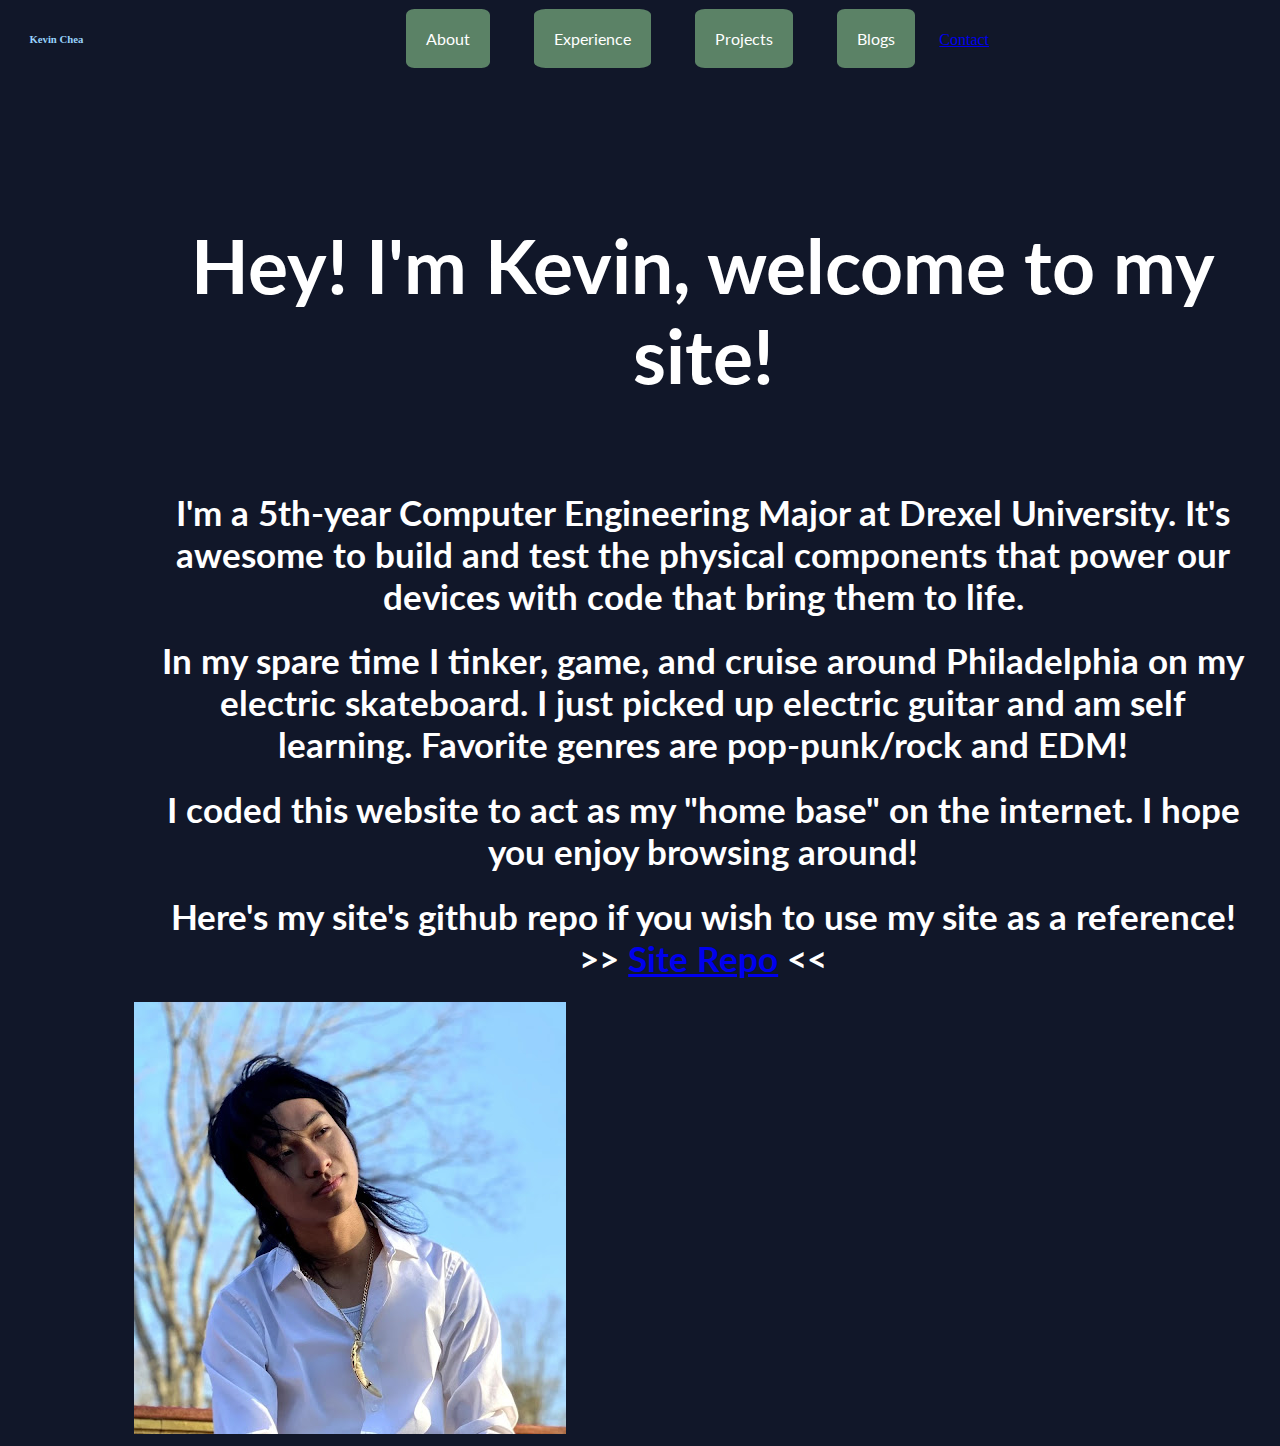
<file: index.html>
<!DOCTYPE html>

<html>
    <meta http-equiv='cache-control' content='no-cache'> 
    <meta http-equiv='expires' content='0'> 
    <meta http-equiv='pragma' content='no-cache'>

    <link rel="stylesheet" href="style.css">
    <link rel="preconnect" href="https://fonts.googleapis.com">
    <link rel="preconnect" href="https://fonts.gstatic.com" crossorigin>
    <link href="https://fonts.googleapis.com/css2?family=Lato&display=swap" rel="stylesheet">
    <meta name="viewport" content="width=device-width, initial-scale=1" />

    <div class="header">
        <a href="index.html" class="home"><h6>&nbsp&nbsp&nbsp&nbsp&nbsp&nbsp&nbsp Kevin Chea</h6></a>

        <!--TAGS-->
        <div class="wrapper">
            <a href="about.html" class="tag">About</a>
            <a href="experience.html" class="tag">Experience</a>
            <a href="projects.html" class="tag">Projects</a>
            <a href="blog.html" class="tag">Blogs</a>
            <a href="contact.html" class="tagcontact">Contact</a>
        </div>
        <div class="spacer"></div> <!-- Invisible spacer -->
    </div>
    <br><br>
    <body>
        <div class="content-area">
            <div class="text-section">
                <h1>Hey! I'm Kevin, welcome to my site!</h1>
                <br>
                <h2>I'm a 5th-year Computer Engineering Major at Drexel University. It's awesome to build and test the physical components that power our devices with code that bring them to life.</h2>
                <h2>In my spare time I tinker, game, and cruise around Philadelphia on my electric skateboard. I just picked up electric guitar and am self learning. Favorite genres are pop-punk/rock and EDM! </h2>
                <h2>I coded this website to act as my "home base" on the internet. I hope you enjoy browsing around!</h2>
                <h2>Here's my site's github repo if you wish to use my site as a reference! >> <a href="https://github.com/kevchea/kevchea.github.io" target="_blank"> Site Repo</a> << </h2>
            </div>
            <img src="images/profilepic.jpg" class="circle" alt="Kevin">
        </div>
    </body>
</html>
</file>
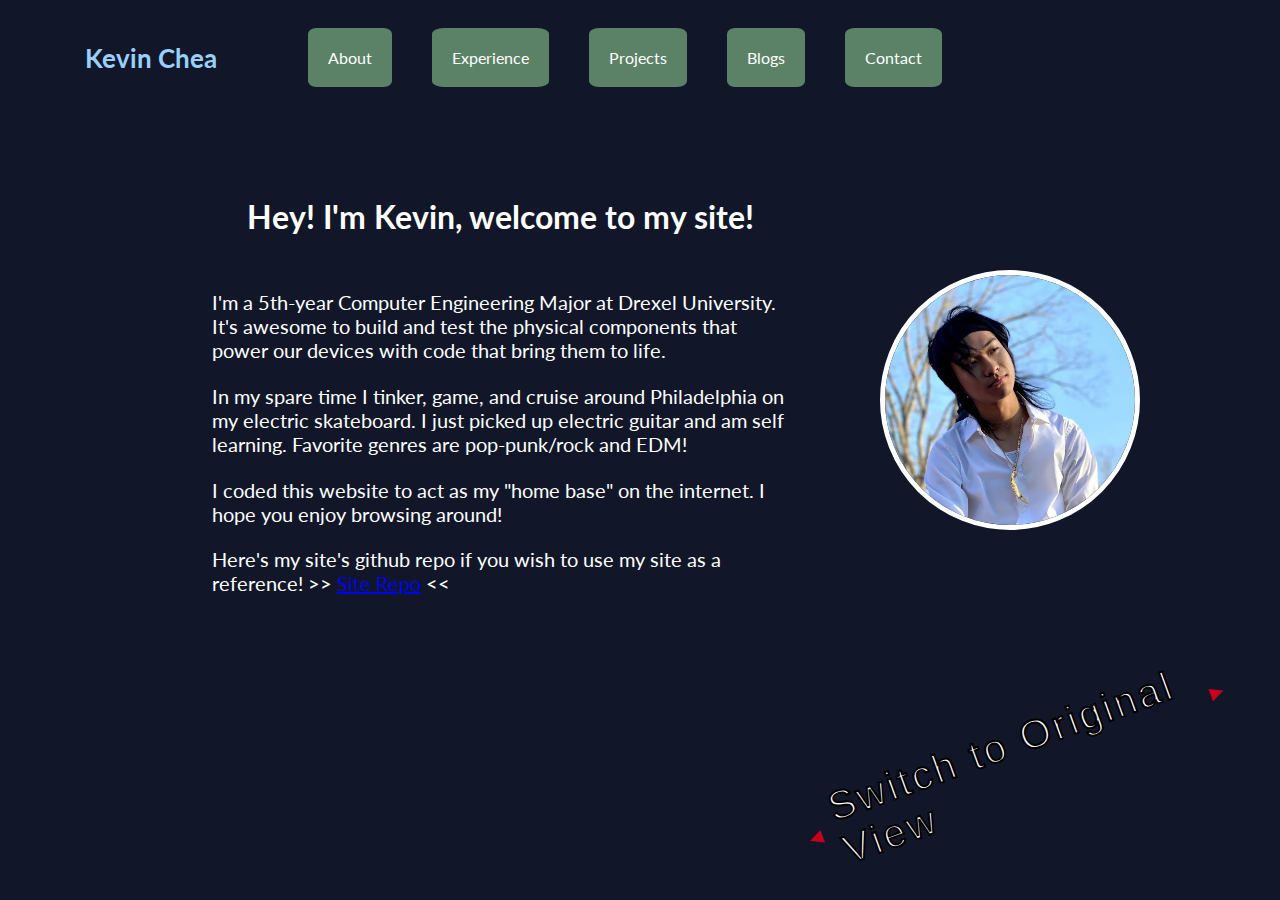
<file: public/classic/index.html>
<!DOCTYPE html>

<html>
    <meta http-equiv='cache-control' content='no-cache'> 
    <meta http-equiv='expires' content='0'> 
    <meta http-equiv='pragma' content='no-cache'>

    <link rel="stylesheet" href="style.css">
    <link rel="preconnect" href="https://fonts.googleapis.com">
    <link rel="preconnect" href="https://fonts.gstatic.com" crossorigin>
    <link href="https://fonts.googleapis.com/css2?family=Lato&display=swap" rel="stylesheet">
    <meta name="viewport" content="width=device-width, initial-scale=1" />

    <div class="header">
        <a href="index.html" class="home"><h6>&nbsp&nbsp&nbsp&nbsp&nbsp&nbsp&nbsp Kevin Chea</h6></a>

        <!--TAGS-->
        <div class="wrapper">
            <a href="about.html" class="tag">About</a>
            <a href="experience.html" class="tag">Experience</a>
            <a href="projects.html" class="tag">Projects</a>
            <a href="blog.html" class="tag">Blogs</a>
            <a href="contact.html" class="tagcontact">Contact</a>
        </div>
        <div class="spacer"></div> <!-- Invisible spacer -->
    </div>
    <br><br>
    <body>
        <div class="content-area">
            <div class="text-section">
                <h1>Hey! I'm Kevin, welcome to my site!</h1>
                <br>
                <h2>I'm a 5th-year Computer Engineering Major at Drexel University. It's awesome to build and test the physical components that power our devices with code that bring them to life.</h2>
                <h2>In my spare time I tinker, game, and cruise around Philadelphia on my electric skateboard. I just picked up electric guitar and am self learning. Favorite genres are pop-punk/rock and EDM! </h2>
                <h2>I coded this website to act as my "home base" on the internet. I hope you enjoy browsing around!</h2>
                <h2>Here's my site's github repo if you wish to use my site as a reference! >> <a href="https://github.com/kevchea/kevchea.github.io" target="_blank"> Site Repo</a> << </h2>
            </div>
            <img src="images/profilepic.jpg" class="circle" alt="Kevin">
        </div>
        <div class="sc-right-nav">
            <span class="sc-nav-arrow left">◄</span>

            <span
                class="sc-nav-btn"
                onclick="window.location.assign('/');"
            >
                Switch to Original View
            </span>

            <span class="sc-nav-arrow right">►</span>
        </div>
    </body>
</html>
</file>
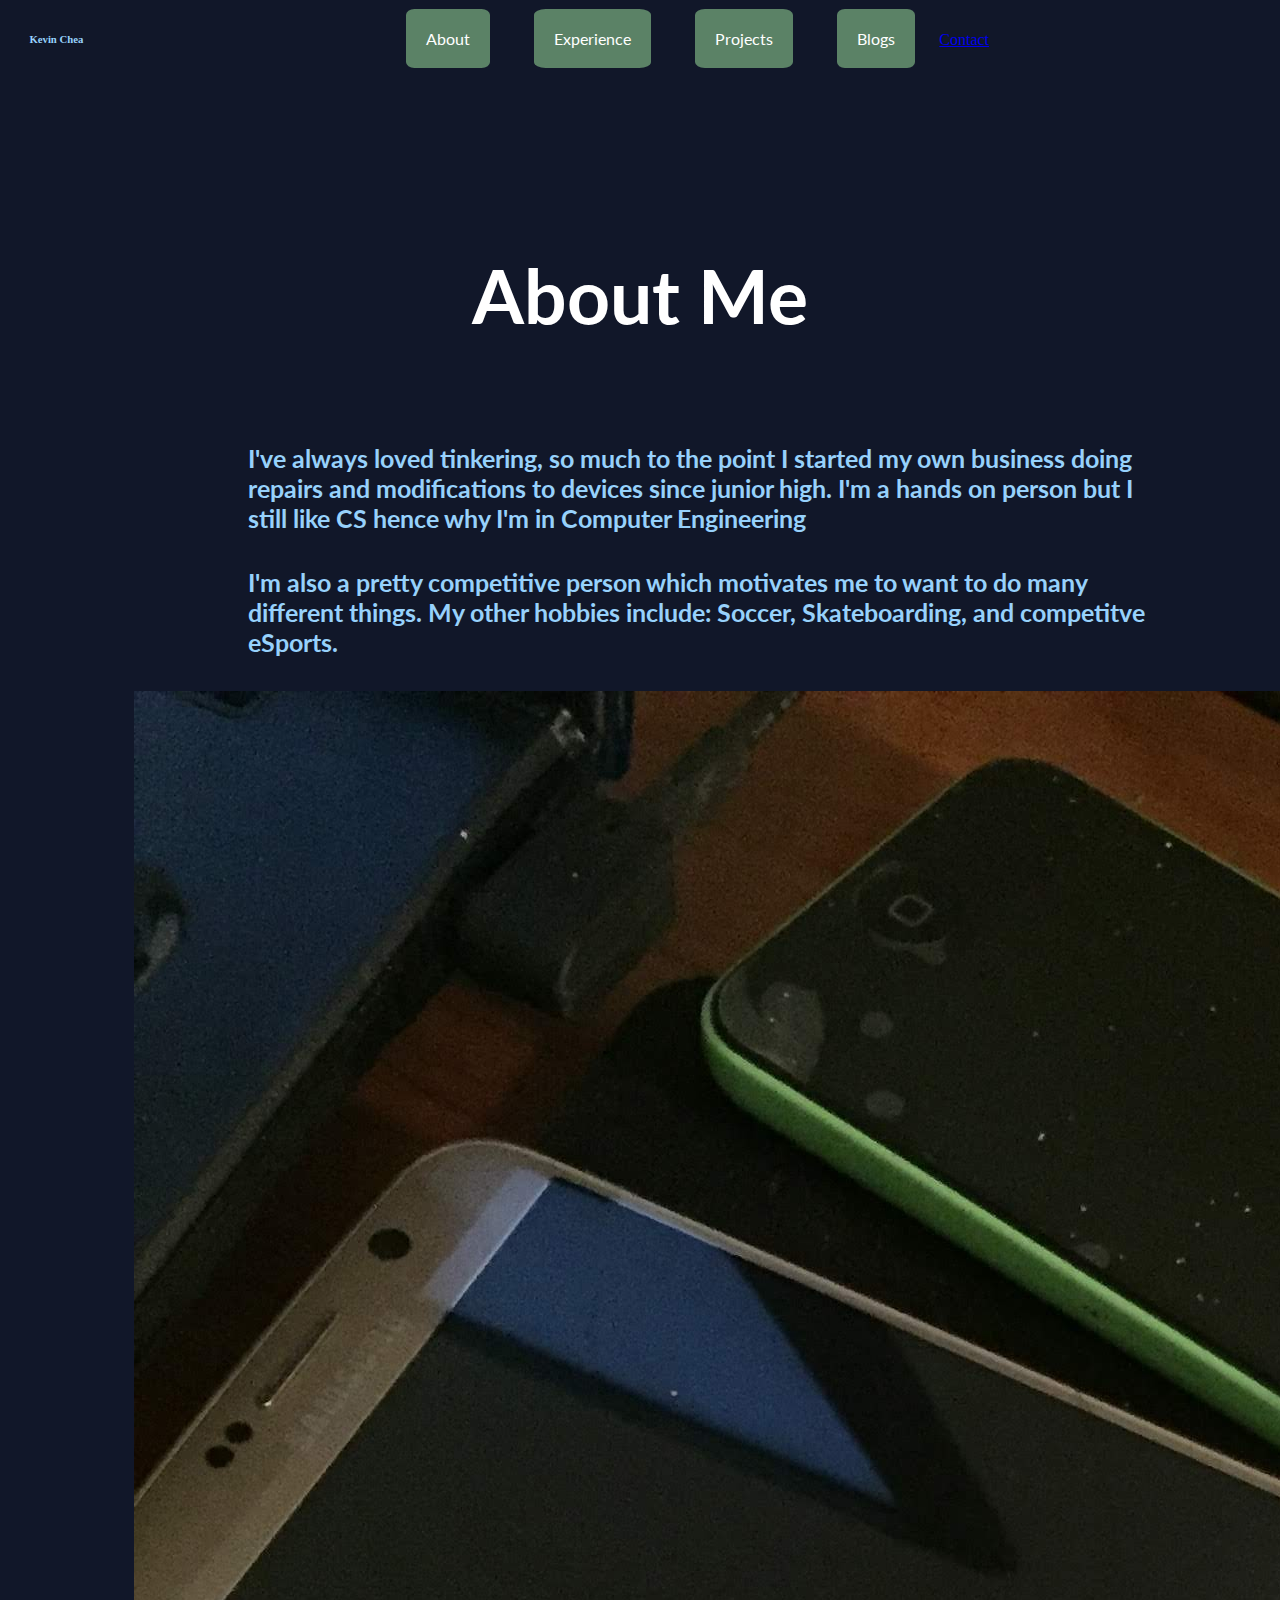
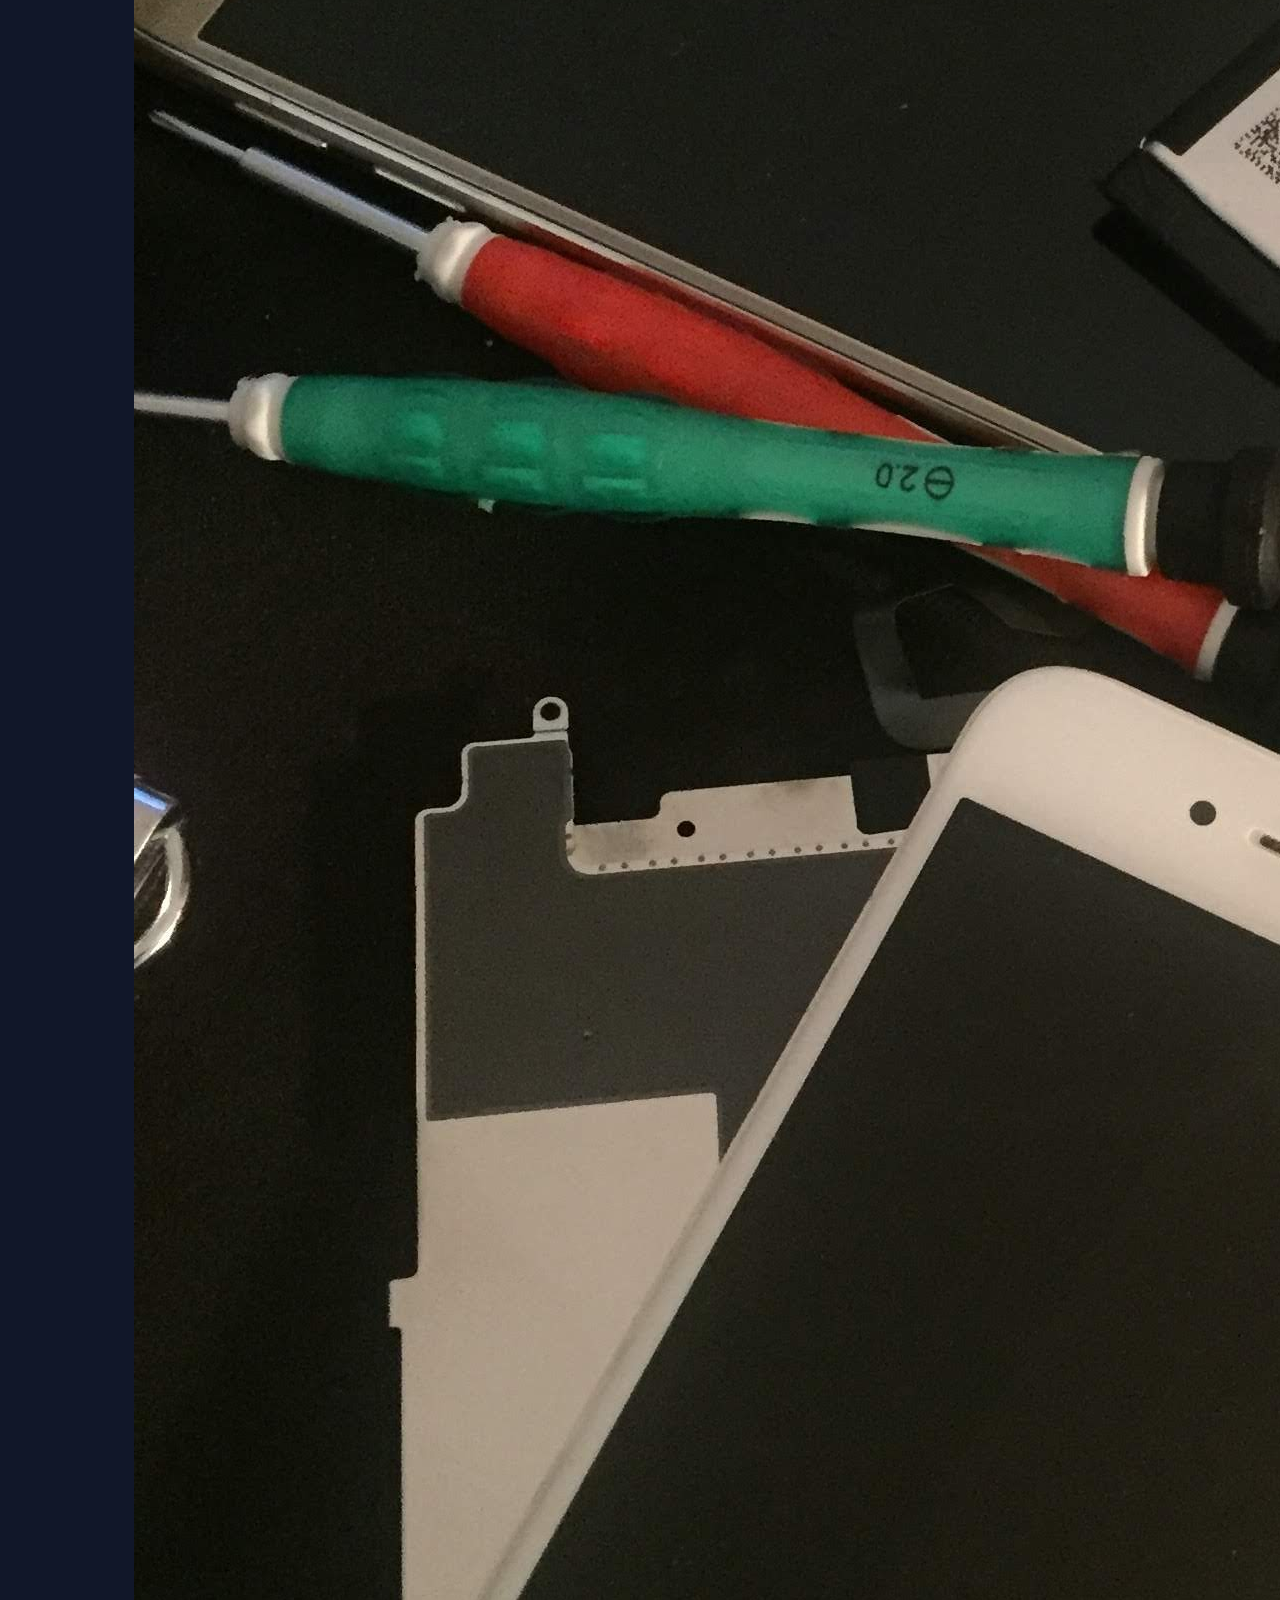
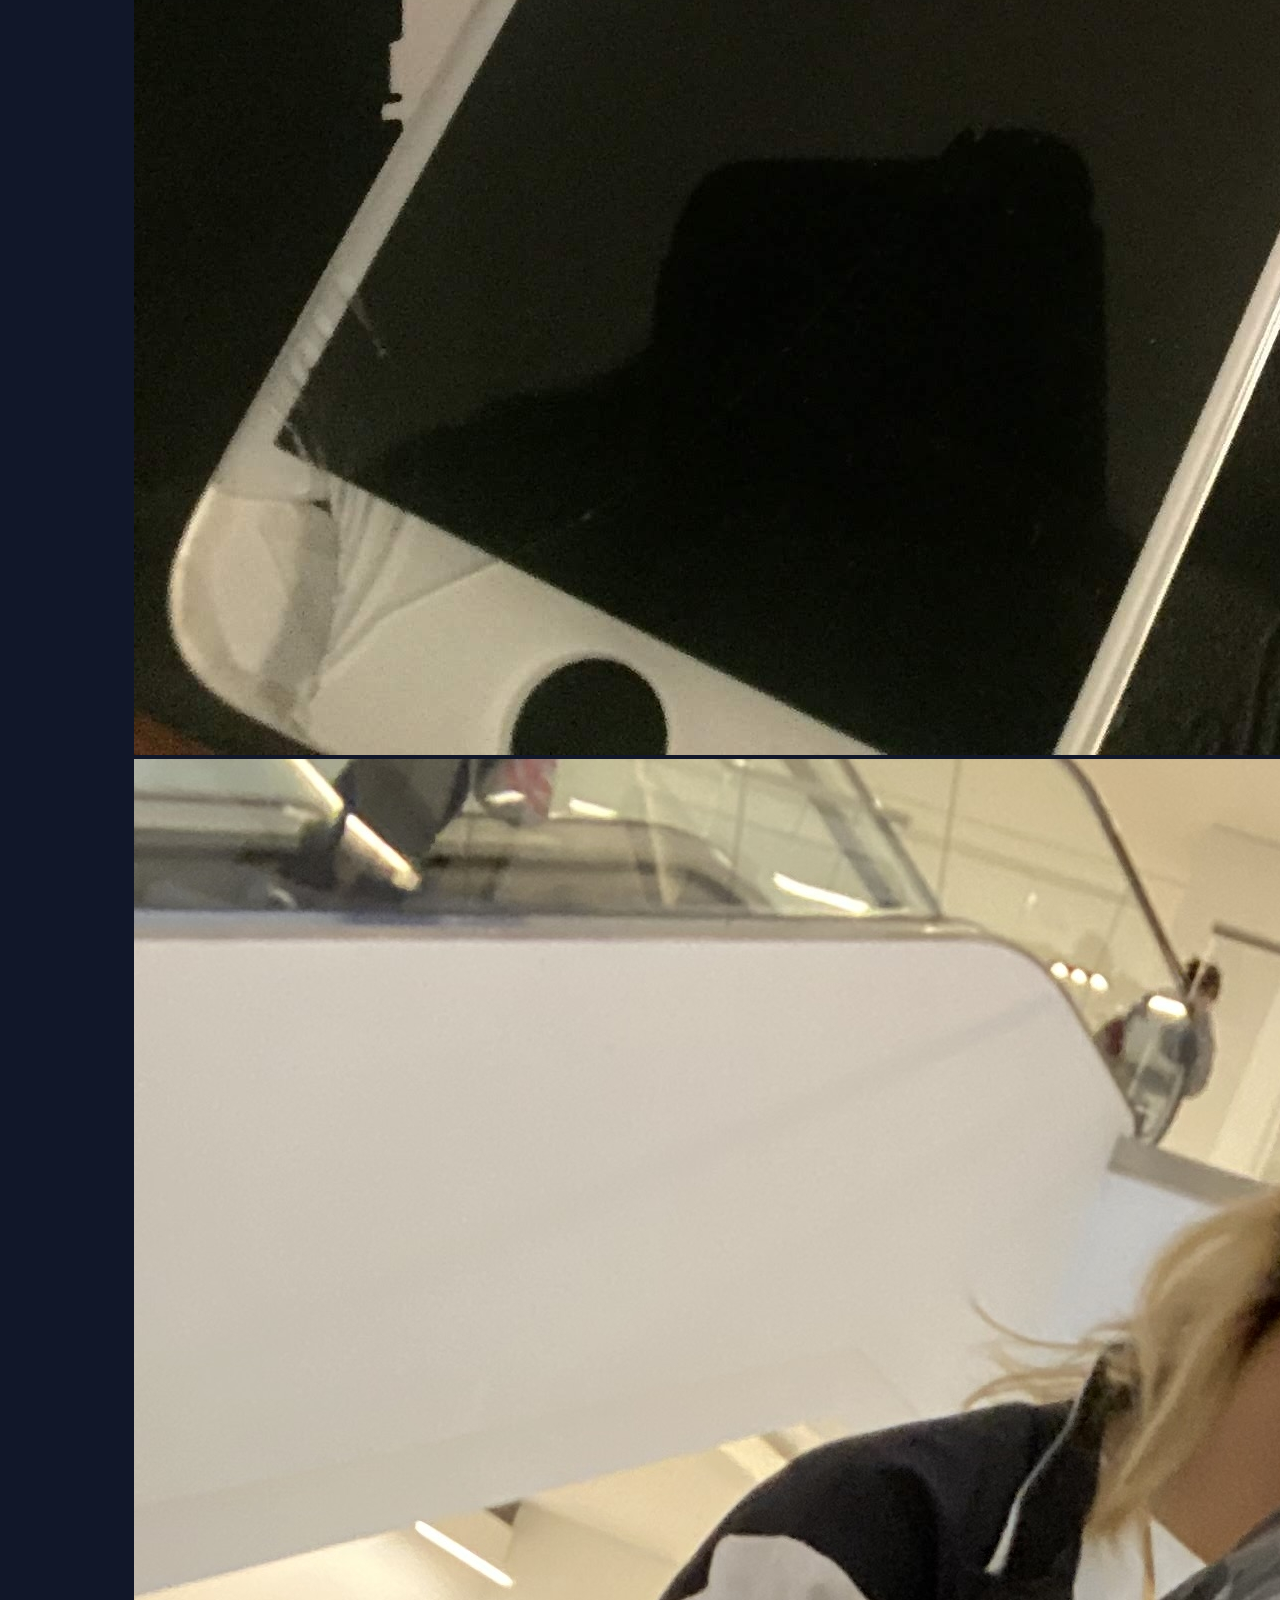
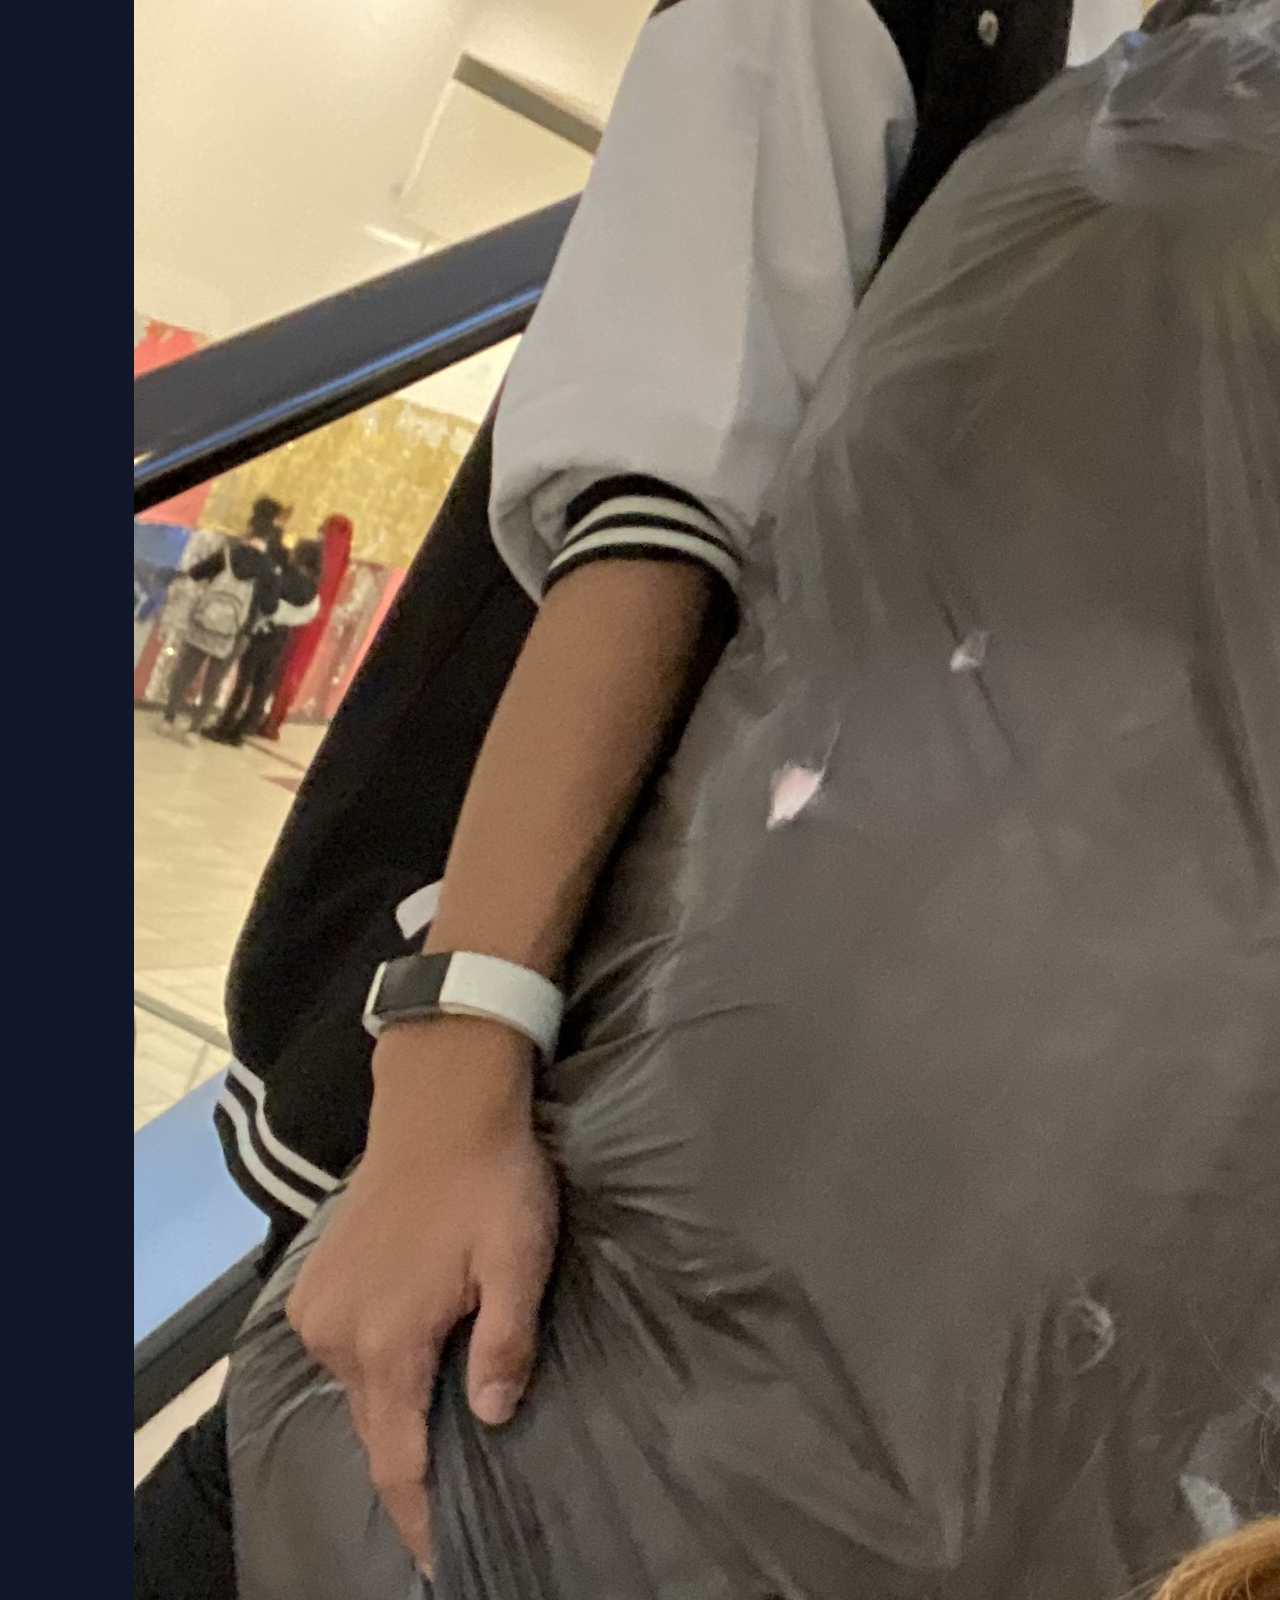
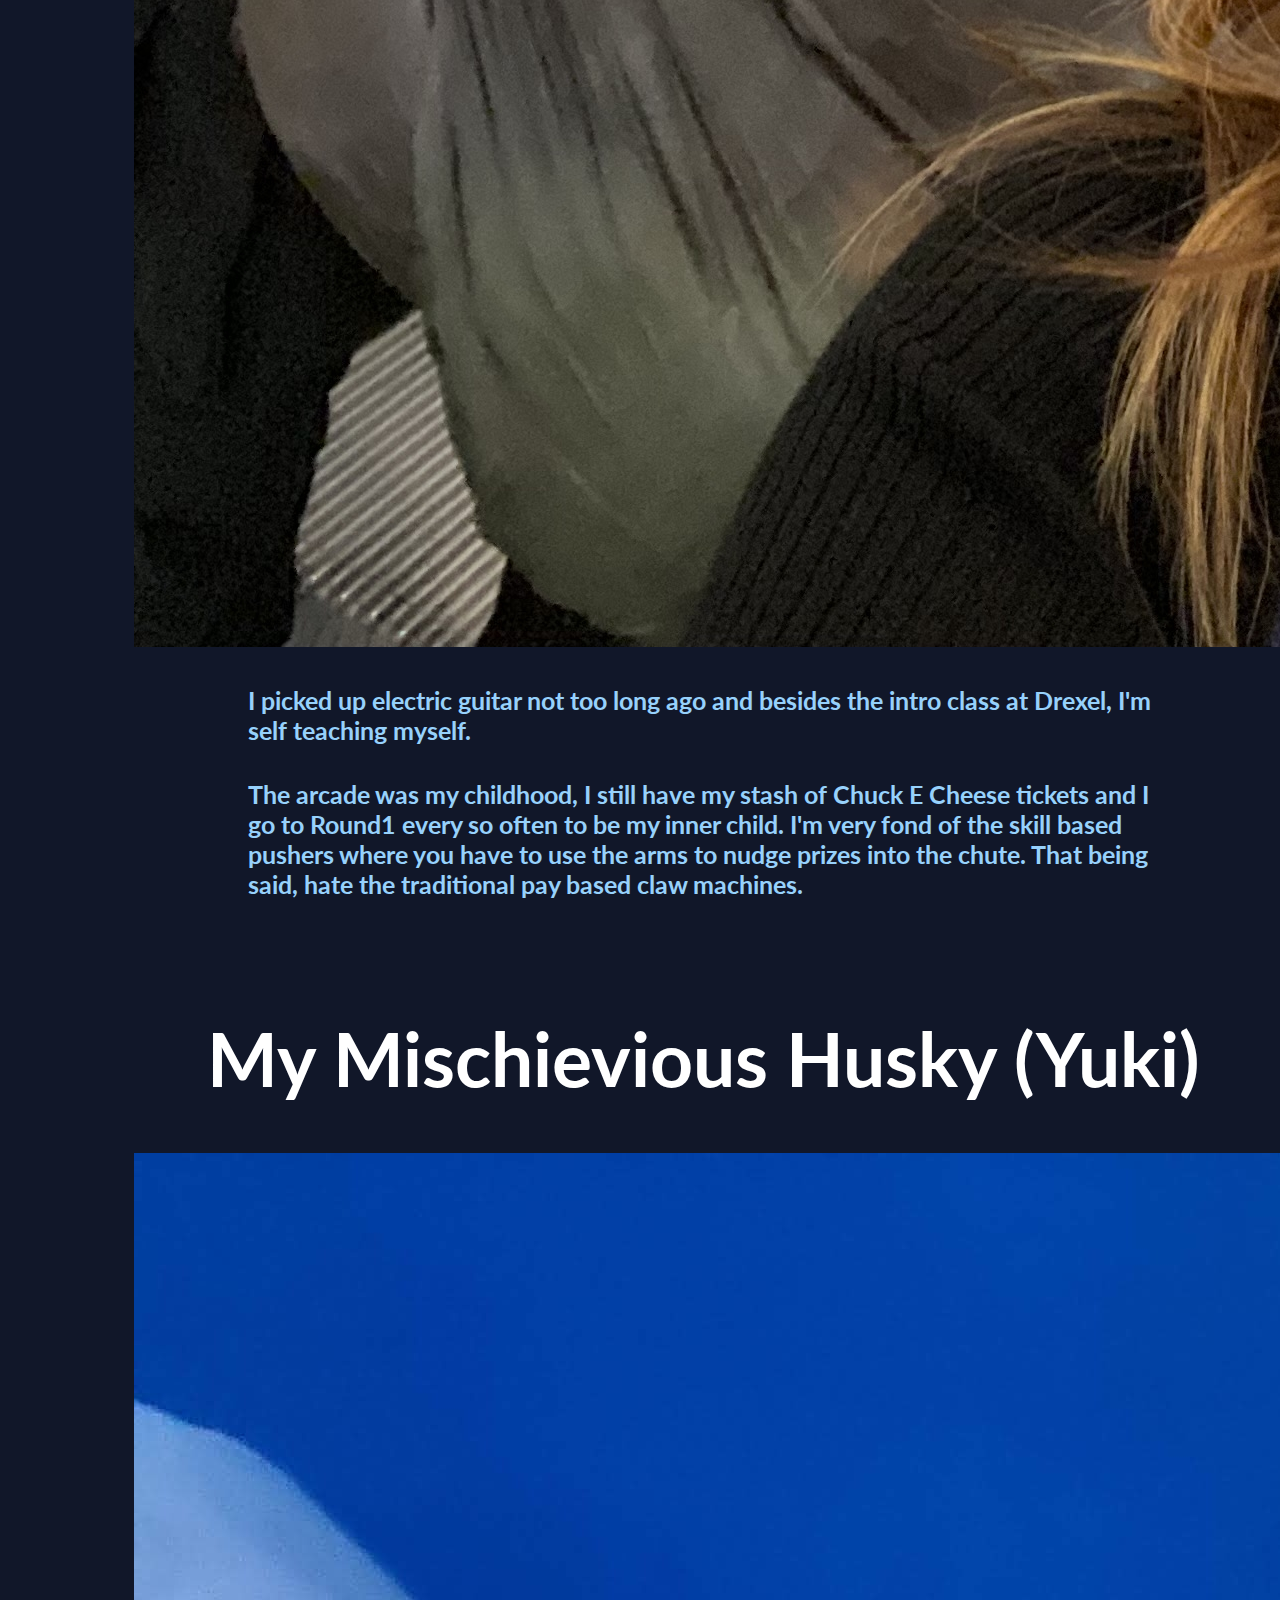
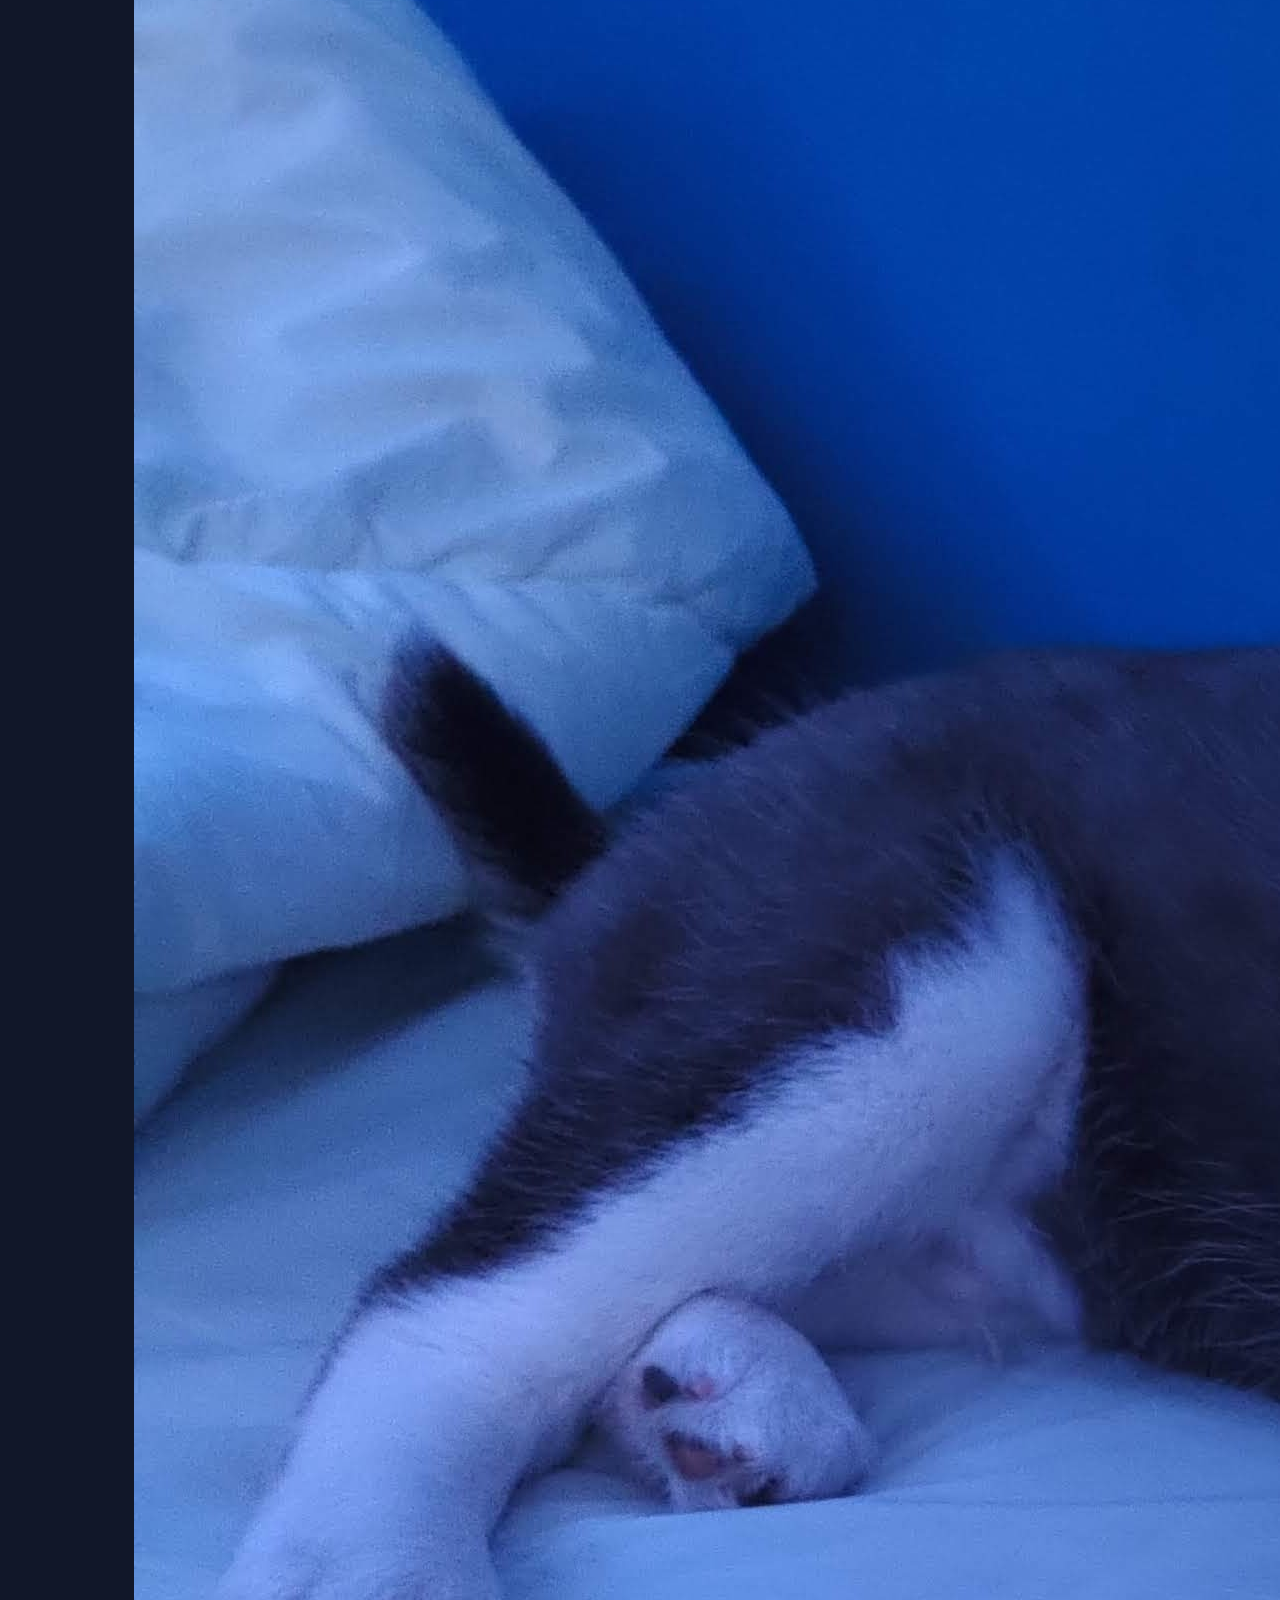
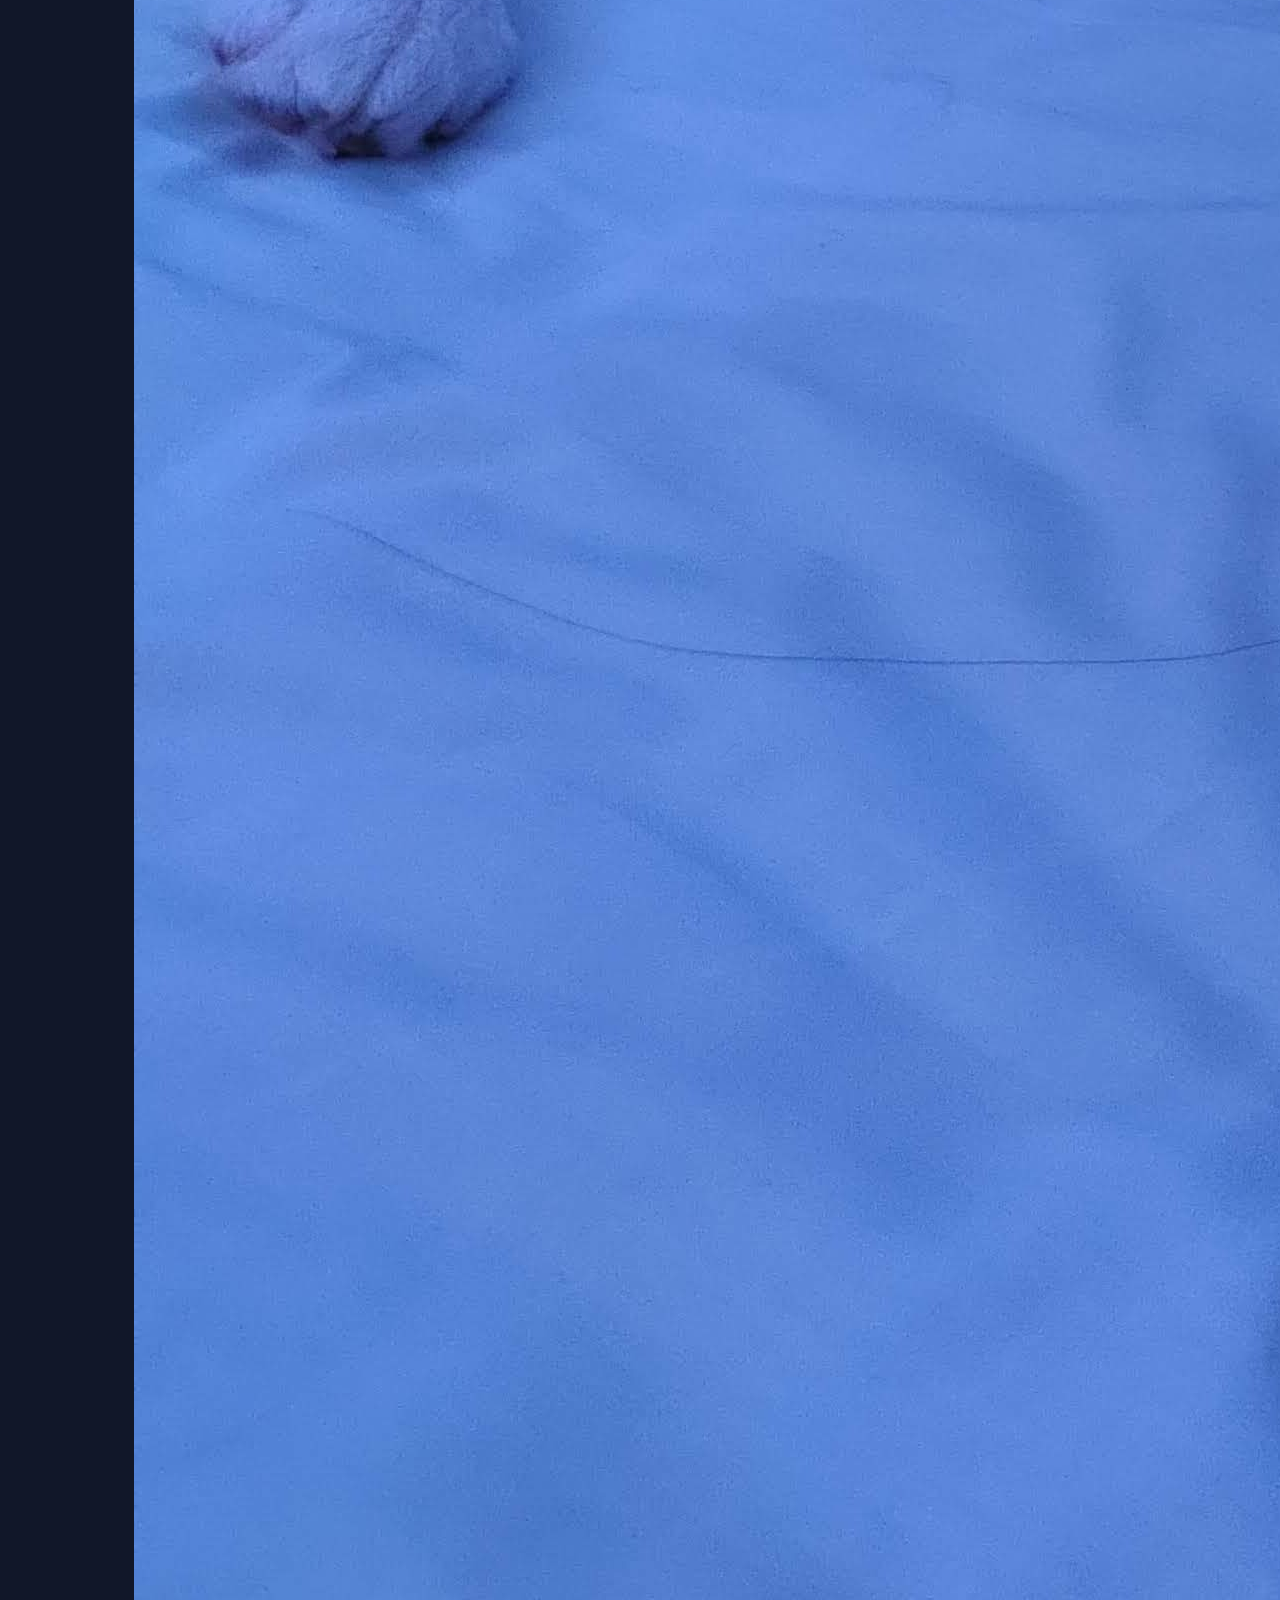
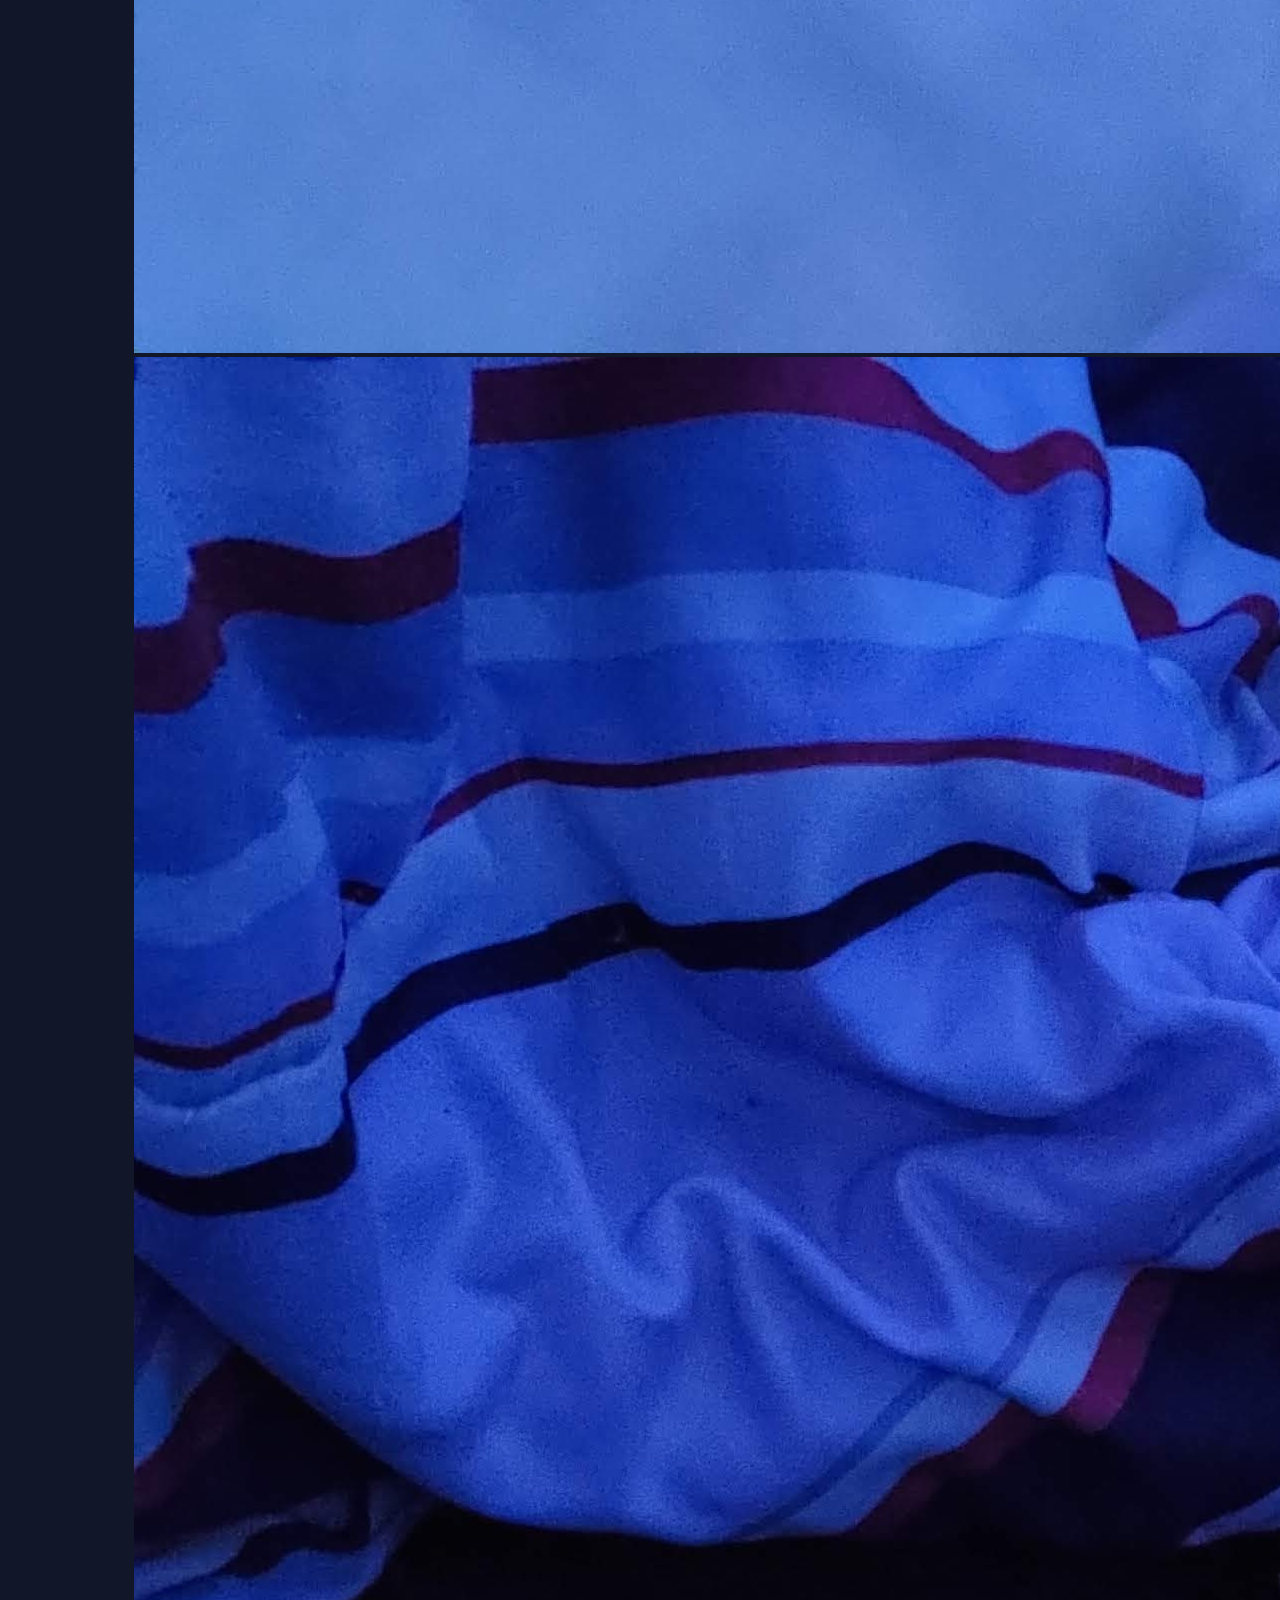
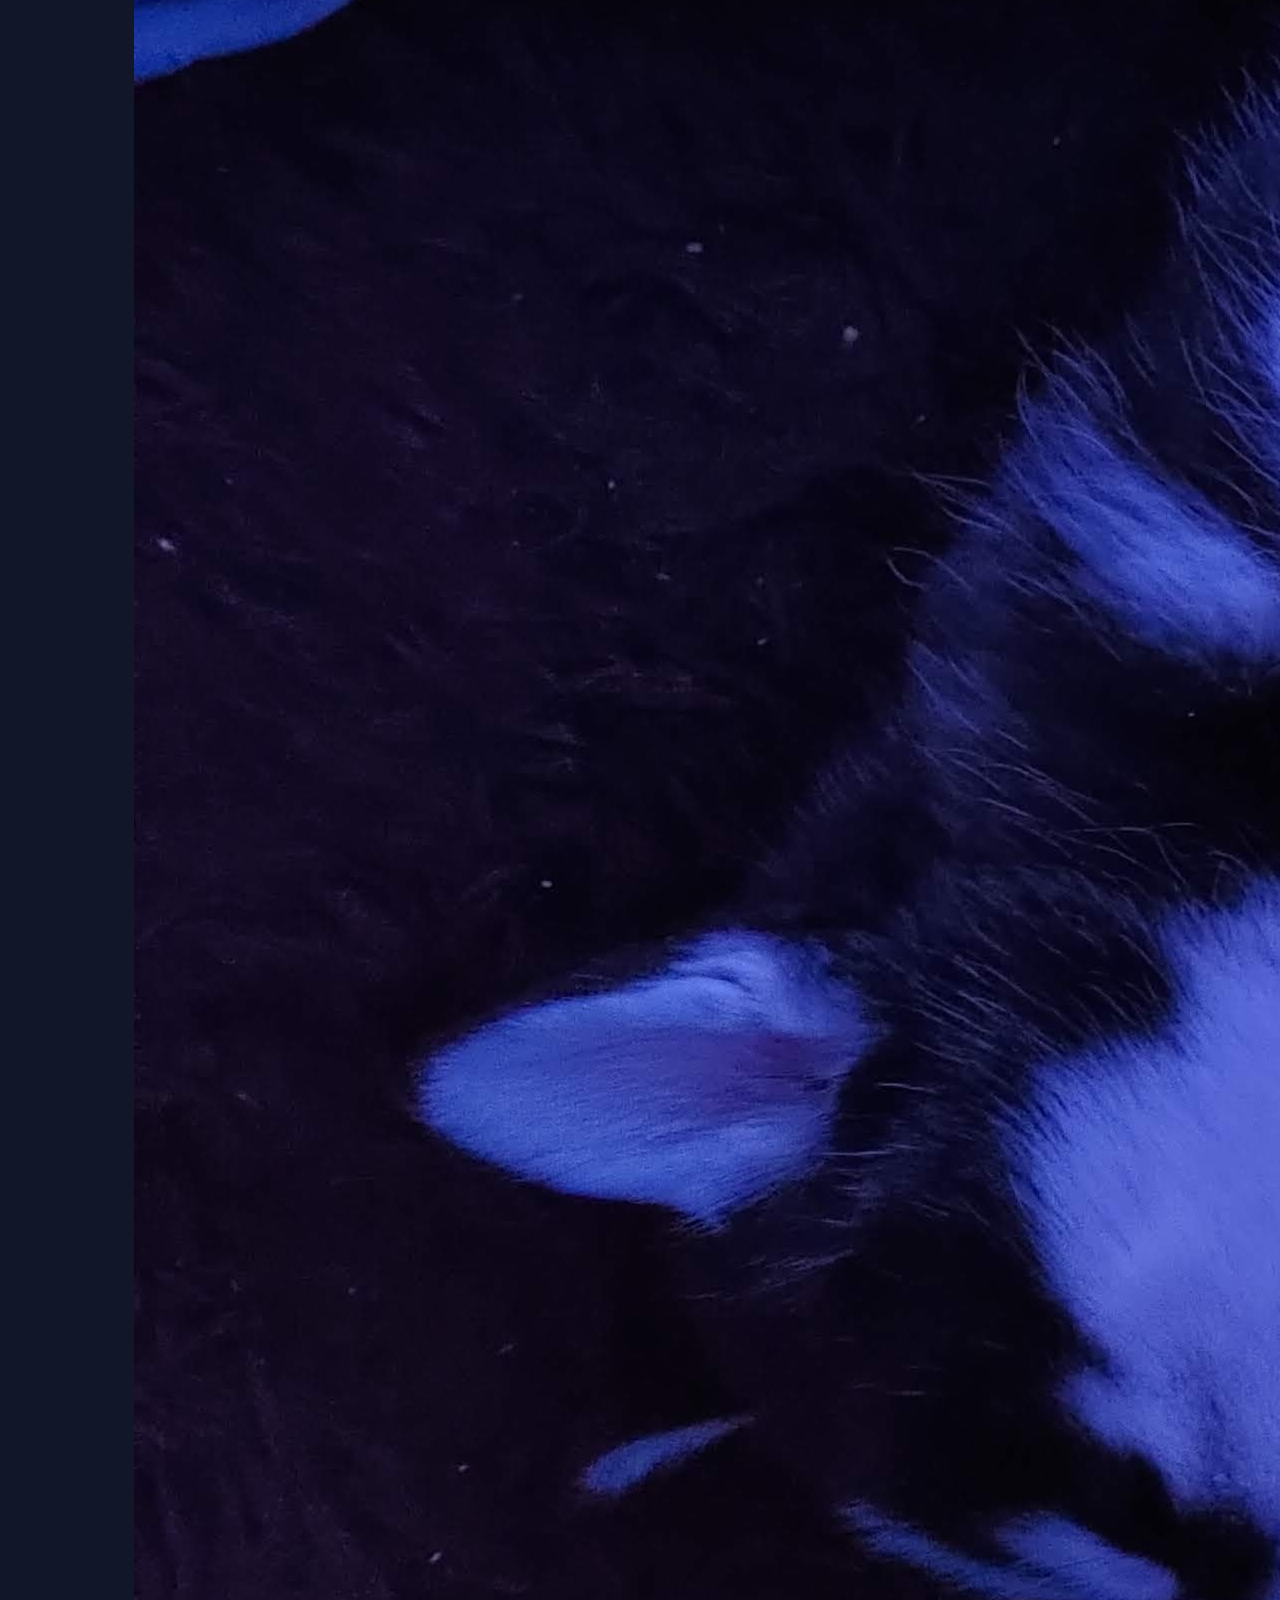
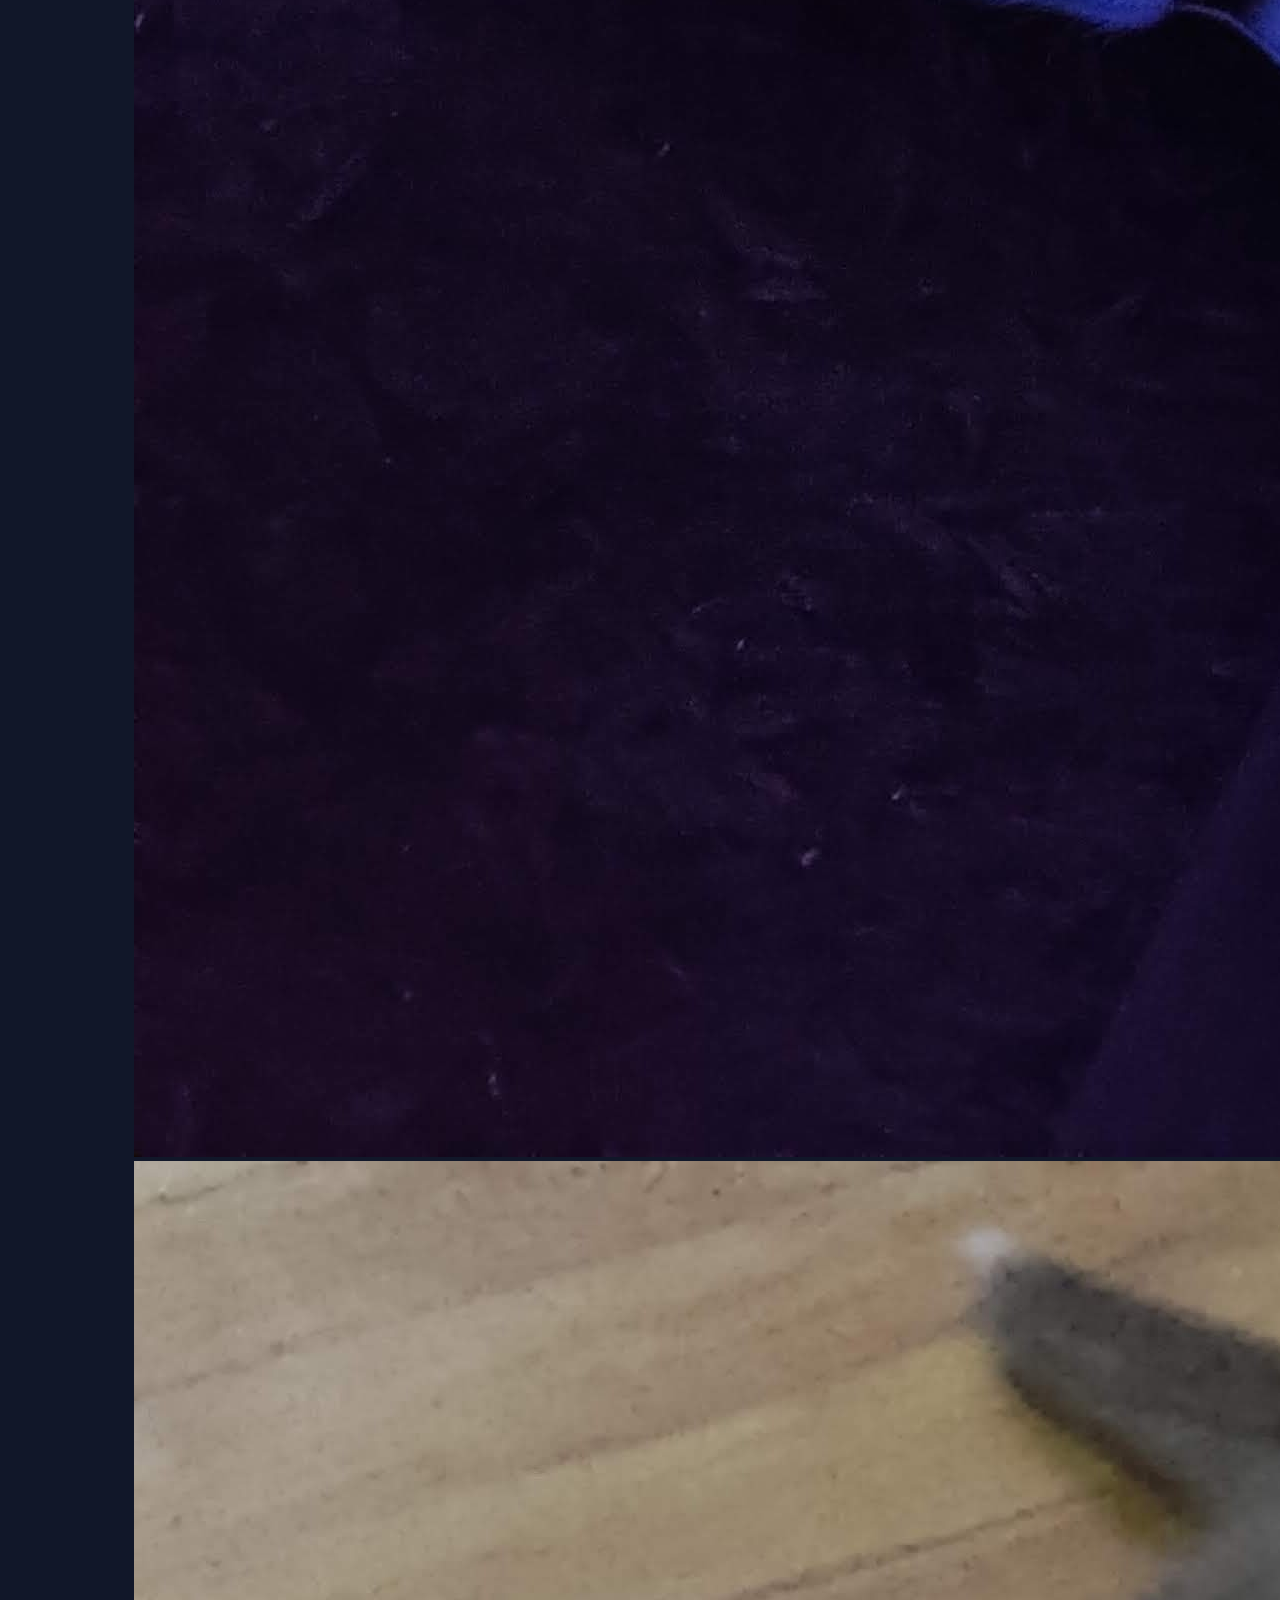
<file: about.html>
<!DOCTYPE html>

<html>
    <meta http-equiv='cache-control' content='no-cache'> 
    <meta http-equiv='expires' content='0'> 
    <meta http-equiv='pragma' content='no-cache'>
    <meta name="viewport" content="width=device-width, initial-scale=1" />

    <link rel="stylesheet" href="style.css">
    <link rel="preconnect" href="https://fonts.googleapis.com">
    <link rel="preconnect" href="https://fonts.gstatic.com" crossorigin>
    <link href="https://fonts.googleapis.com/css2?family=Lato&display=swap" rel="stylesheet">

    <div class="header">
        <a href="index.html" class="home"><h6>&nbsp&nbsp&nbsp&nbsp&nbsp&nbsp&nbsp Kevin Chea</h6></a>

        <!--TAGS-->
        <div class="wrapper">
            <a href="about.html" class="tag">About</a>
            <a href="experience.html" class="tag">Experience</a>
            <a href="projects.html" class="tag">Projects</a>
            <a href="blog.html" class="tag">Blogs</a>
            <a href="contact.html" class="tagcontact">Contact</a>
        </div>
        <div class="spacer"></div> <!-- Invisible spacer -->
    </div>
    <br><br><br>


    <body>
        <h1>About Me</h1>

        <div class="content-area">
            <div class="text-section">
                <br>
                <h3>I've always loved tinkering, so much to the point I started my own business doing repairs and modifications to devices since junior high. I'm a hands on person but I still like CS hence why I'm in Computer Engineering</h3>
                <h3>I'm also a pretty competitive person which motivates me to want to do many different things. My other hobbies include: Soccer, Skateboarding, and competitve eSports.</h3>
            </div>
            <img src="images/phoneMods.jpg" class="circle">
        </div>
        <div class="content-area">
            <img src="images/round1win1.jpg" class="circle">
            <div class="text-section">
                <h3>I picked up electric guitar not too long ago and besides the intro class at Drexel, I'm self teaching myself.</h3>
                <h3>The arcade was my childhood, I still have my stash of Chuck E Cheese tickets and I go to Round1 every so often to be my inner child. I'm very fond of the skill based pushers where you have to use the arms to nudge prizes into the chute. That being said, hate the traditional pay based claw machines.</h3>
            </div>
        </div>
        <div class="content-area">
            <div class="text-section">
                <h1>My Mischievious Husky (Yuki)</h1>
                <img src="images/yuki1.jpg" class="center">
                <img src="images/yuki2.jpg" class="center">
                <img src="images/yuki3.jpg" class="center">                

            </div>
        </div>
                <div class="content-area">
            <div class="text-section">
                <h1>My Lazy Cat (Meow Meow)</h1>
                <img src="images/cat1.jpg" class="center">
                <img src="images/cat2.jpg" class="center">           

            </div>
        </div>
    </body>
</html>
</file>
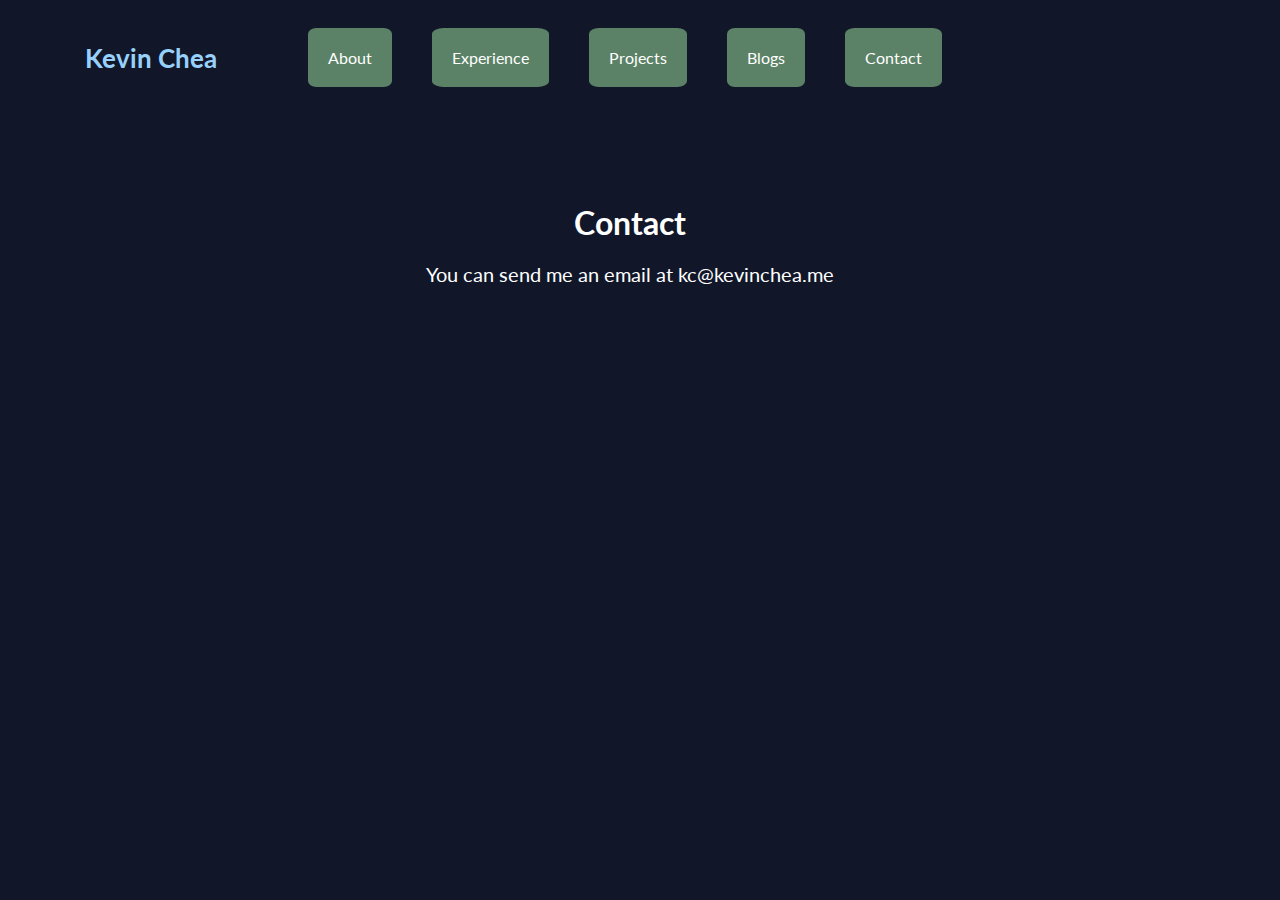
<file: contact.html>
<!DOCTYPE html>

<html>
    <meta http-equiv='cache-control' content='no-cache'> 
    <meta http-equiv='expires' content='0'> 
    <meta http-equiv='pragma' content='no-cache'>
    <meta name="viewport" content="width=device-width, initial-scale=1" />

    <link rel="stylesheet" href="style_patched.css">
    <link rel="preconnect" href="https://fonts.googleapis.com">
    <link rel="preconnect" href="https://fonts.gstatic.com" crossorigin>
    <link href="https://fonts.googleapis.com/css2?family=Lato&display=swap" rel="stylesheet">

    <div class="header">
        <a href="index.html" class="home"><h6>&nbsp&nbsp&nbsp&nbsp&nbsp&nbsp&nbsp Kevin Chea</h6></a>

        <!--TAGS-->
        <div class="wrapper">
            <a href="about.html" class="tag">About</a>
            <a href="experience.html" class="tag">Experience</a>
            <a href="projects.html" class="tag">Projects</a>
            <a href="blog.html" class="tag">Blogs</a>
            <a href="contact.html" class="tagcontact">Contact</a>
        </div>
        <div class="spacer"></div> <!-- Invisible spacer -->
    </div>
    <br><br>

    <body>
        <div class="content-area">
            <div class="text-section">
                <h1>Contact</h1>

                <h3>You can send me an email at kc@kevinchea.me</h3>
            </div>
        </div>
    </body>
</html>
</file>
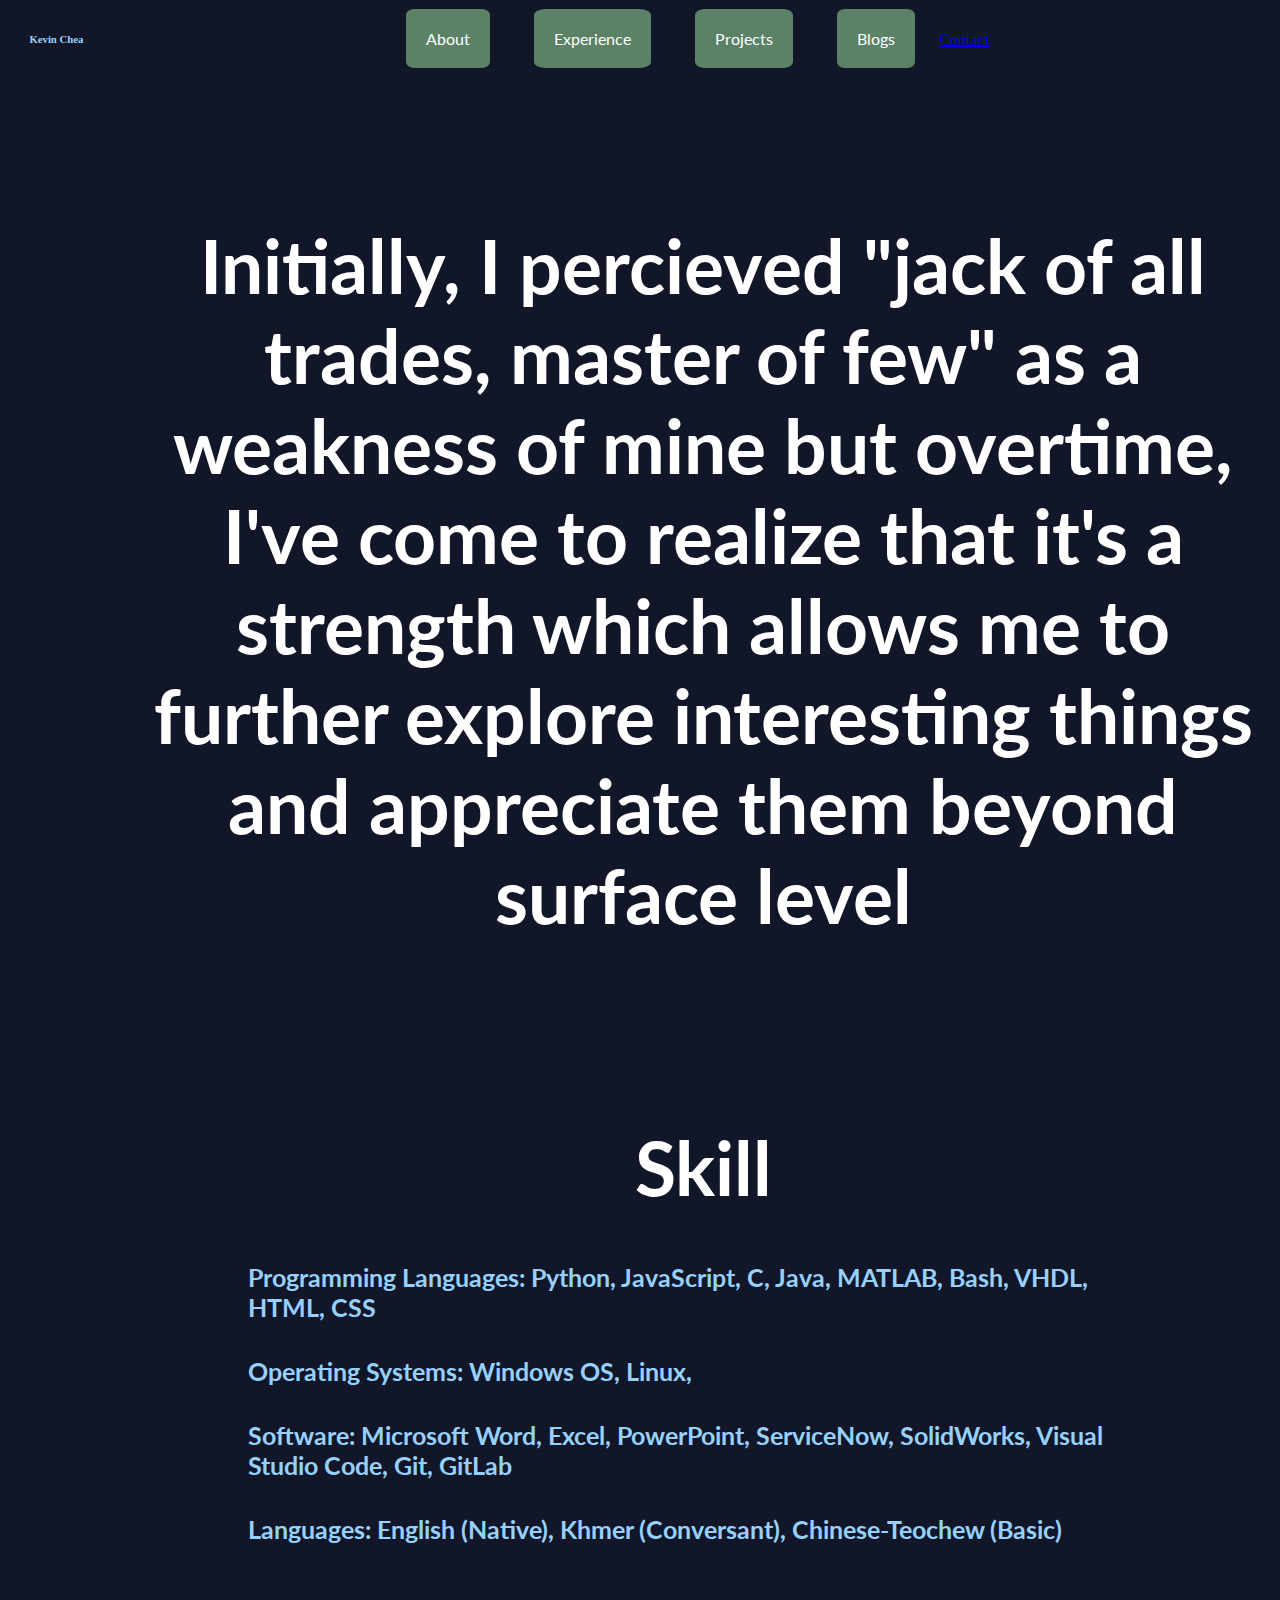
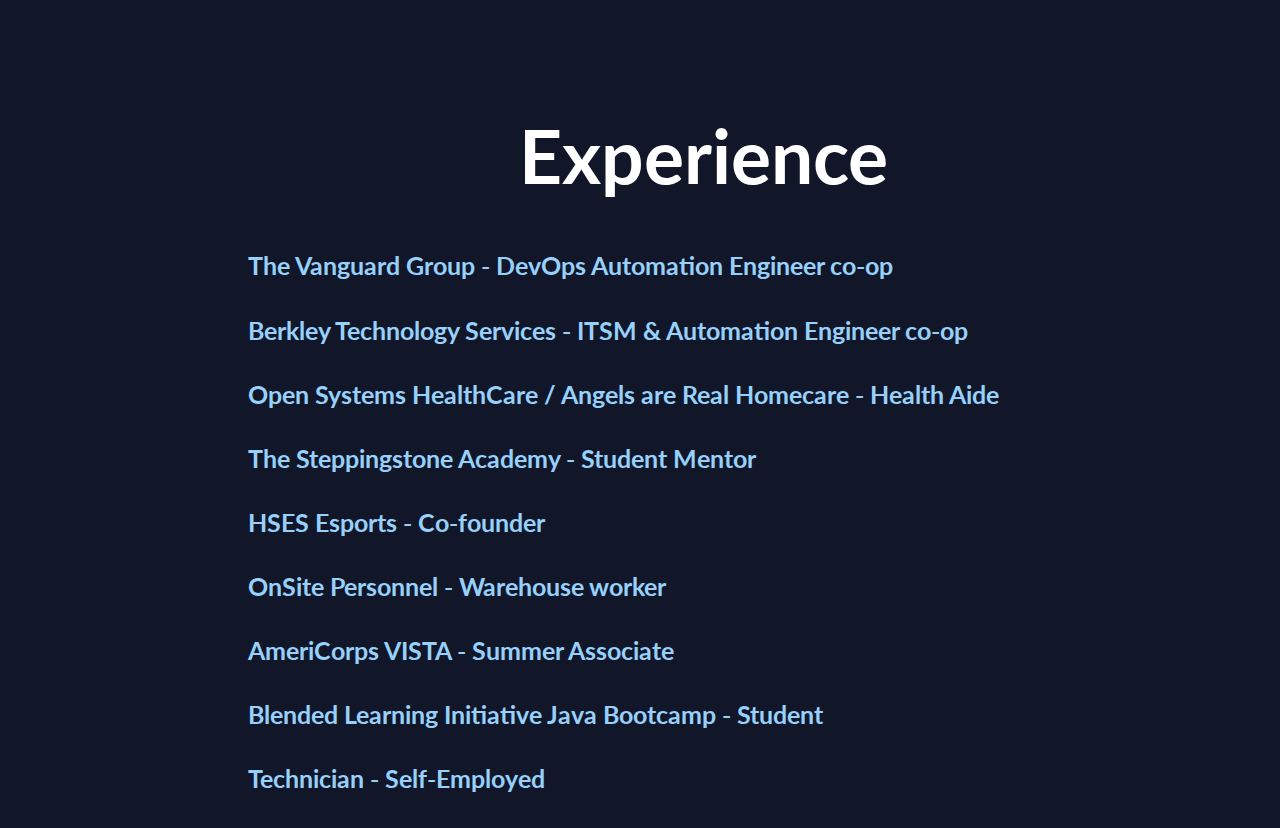
<file: experience.html>
<!DOCTYPE html>

<html>
    <meta http-equiv='cache-control' content='no-cache'> 
    <meta http-equiv='expires' content='0'> 
    <meta http-equiv='pragma' content='no-cache'>
    <meta name="viewport" content="width=device-width, initial-scale=1" />

    <link rel="stylesheet" href="style.css">
    <link rel="preconnect" href="https://fonts.googleapis.com">
    <link rel="preconnect" href="https://fonts.gstatic.com" crossorigin>
    <link href="https://fonts.googleapis.com/css2?family=Lato&display=swap" rel="stylesheet">

    <div class="header">
        <a href="index.html" class="home"><h6>&nbsp&nbsp&nbsp&nbsp&nbsp&nbsp&nbsp Kevin Chea</h6></a>

        <!--TAGS-->
        <div class="wrapper">
            <a href="about.html" class="tag">About</a>
            <a href="experience.html" class="tag">Experience</a>
            <a href="projects.html" class="tag">Projects</a>
            <a href="blog.html" class="tag">Blogs</a>
            <a href="contact.html" class="tagcontact">Contact</a>
        </div>
        <div class="spacer"></div> <!-- Invisible spacer -->
    </div>
    <br><br>
    
    <body>
        <div class="content-area">
            <div class="text-section">


                <h1>Initially, I percieved "jack of all trades, master of few" as a weakness of mine but overtime, I've come to realize that it's a strength which allows me to further explore interesting things and appreciate them beyond surface level</h1>
                <br>
                <h1>Skill</h1>

                <h3>Programming Languages: Python, JavaScript, C, Java, MATLAB, Bash, VHDL, HTML, CSS</h3>
                <h3>Operating Systems: Windows OS, Linux,</h3>
                <h3>Software: Microsoft Word, Excel, PowerPoint, ServiceNow, SolidWorks, Visual Studio Code, Git, GitLab</h3>
                <h3>Languages: English (Native), Khmer (Conversant), Chinese-Teochew (Basic)</h3>
            
                <br>
                <h1>Experience</h1>
                <h3>The Vanguard Group - DevOps Automation Engineer co-op</h3>
                <h3>Berkley Technology Services - ITSM & Automation Engineer co-op</h3>
                <h3>Open Systems HealthCare / Angels are Real Homecare - Health Aide</h3>
                <h3>The Steppingstone Academy - Student Mentor</h3>
                <h3>HSES Esports - Co-founder</h3>
                <h3>OnSite Personnel - Warehouse worker</h3>
                <h3>AmeriCorps VISTA - Summer Associate</h3>
                <h3>Blended Learning Initiative Java Bootcamp - Student</h3>
                <h3>Technician - Self-Employed</h3>
            </div>
        </div>
    </body>
</html>
</file>
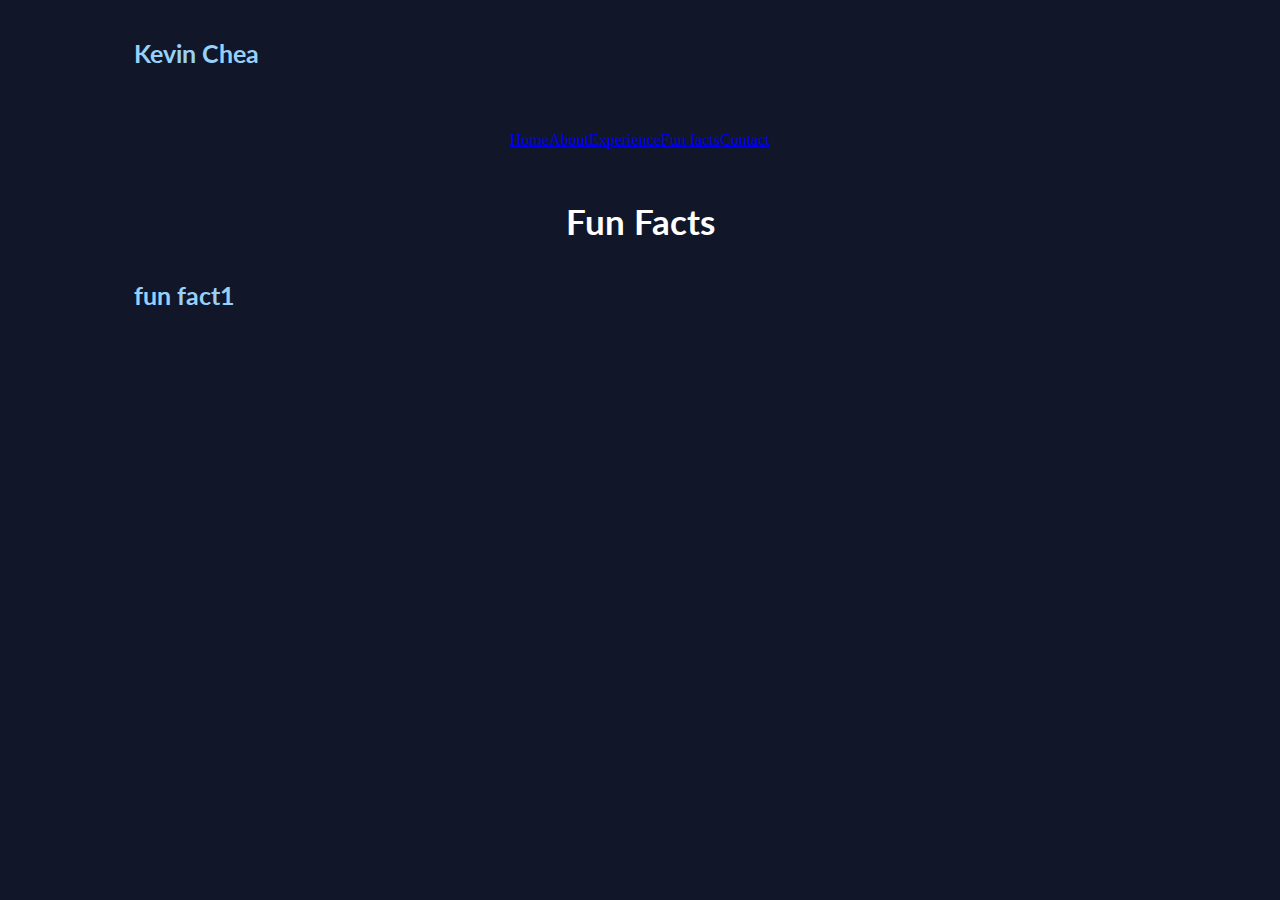
<file: funfacts.html>
<!DOCTYPE html>

<html>
    <meta http-equiv='cache-control' content='no-cache'> 
    <meta http-equiv='expires' content='0'> 
    <meta http-equiv='pragma' content='no-cache'>

    <link rel="stylesheet" href="style.css">
    <link rel="preconnect" href="https://fonts.googleapis.com">
    <link rel="preconnect" href="https://fonts.gstatic.com" crossorigin>
    <link href="https://fonts.googleapis.com/css2?family=Lato&display=swap" rel="stylesheet">

    <h3>Kevin Chea</h3>

        <!--TAGS-->
        <div id="wrapper">
            <a href="landing.html" id="home">Home</a>
            <a href="about.html" id="about">About</a>
            <a href="experience.html" id="exp">Experience</a>
            <a href="funfacts.html" id="fact">Fun facts</a>
            <a href="contact.html" id="contact">Contact</a>
        </div>


        <h2>Fun Facts</h2>
        <h3>fun fact1</h3>
 
    
    </body>
</html>
</file>
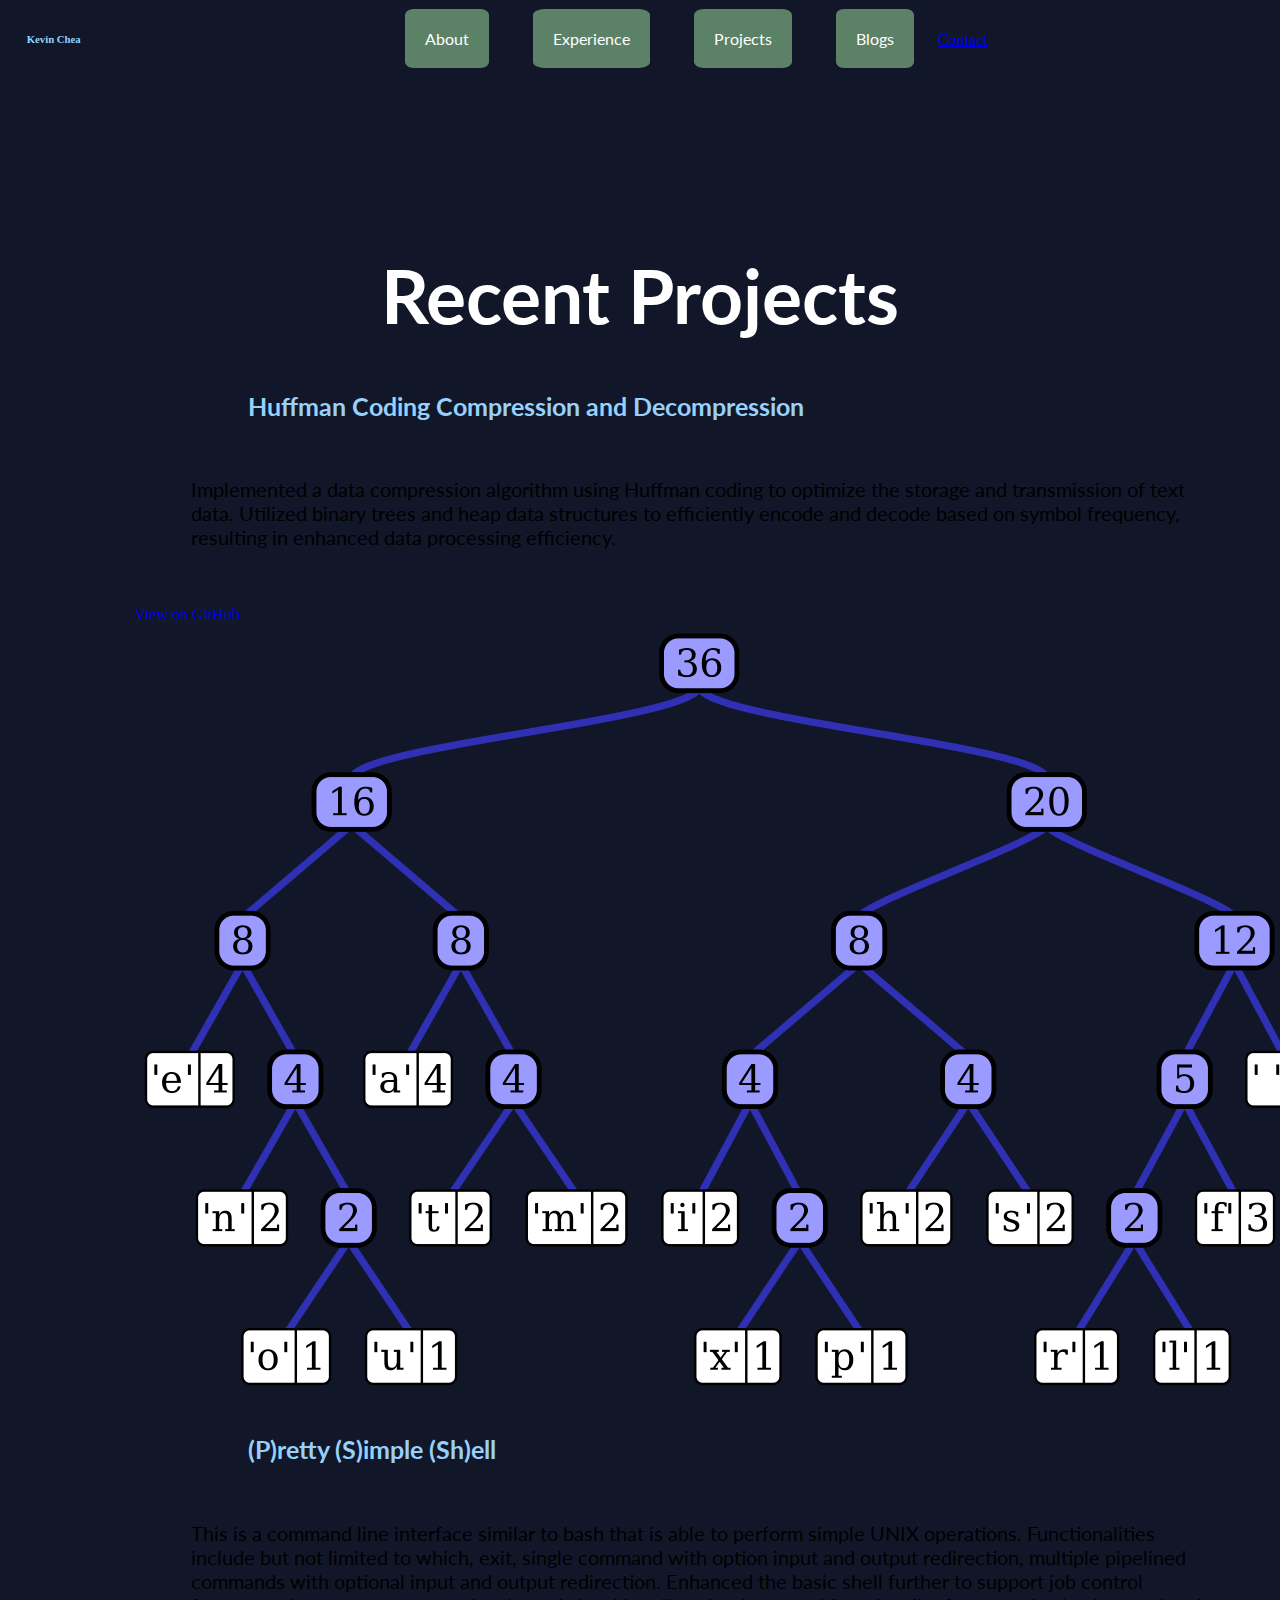
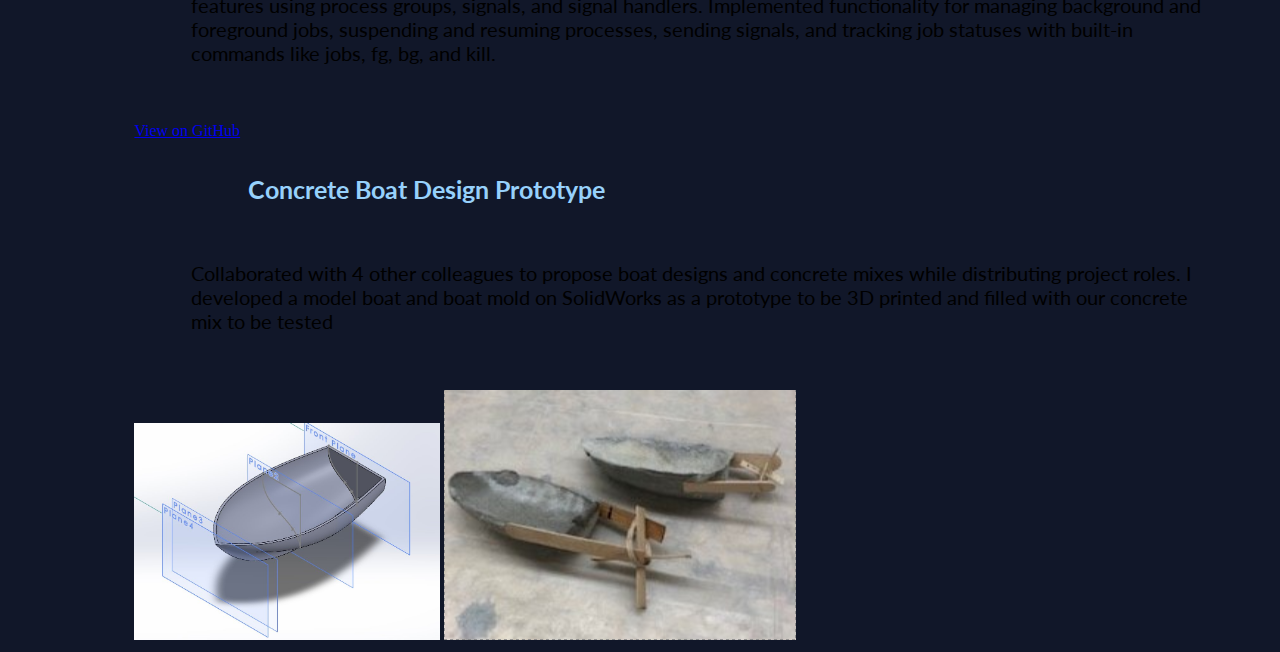
<file: projects.html>
<!DOCTYPE html>

<html>
    <head>
        <meta http-equiv='cache-control' content='no-cache'> 
        <meta http-equiv='expires' content='0'> 
        <meta http-equiv='pragma' content='no-cache'>
        
        <link rel="stylesheet" href="style.css">
        <link rel="preconnect" href="https://fonts.googleapis.com">
        <link rel="preconnect" href="https://fonts.gstatic.com" crossorigin>
        <link href="https://fonts.googleapis.com/css2?family=Lato&display=swap" rel="stylesheet">
    </head>
    
    <body>
        <div class="header">
            <a href="index.html" class="home"><h6>&nbsp;&nbsp;&nbsp;&nbsp;&nbsp;&nbsp;&nbsp;Kevin Chea</h6></a>

            <!--TAGS-->
            <div class="wrapper">
                <a href="about.html" class="tag">About</a>
                <a href="experience.html" class="tag">Experience</a>
                <a href="projects.html" class="tag">Projects</a> <!-- Projects Tab -->
                <a href="blog.html" class="tag">Blogs</a>
                <a href="contact.html" class="tagcontact">Contact</a>
            </div>
            <div class="spacer"></div> <!-- Invisible spacer -->
        </div>
        <br><br><br>

        <h1>Recent Projects</h1>

        <div class="content-area">
            <div class="text-section">
                <h3>Huffman Coding Compression and Decompression</h3>
                <p> Implemented a data compression algorithm using Huffman coding to optimize the storage and transmission of text data. Utilized binary trees and heap data structures to efficiently encode and decode based on symbol frequency, resulting in enhanced data processing efficiency.</p>
                <!-- Link to GitHub project -->
                <a href="https://github.com/kevchea/Projects/tree/main/HuffmanEncoderDecoder" target="_blank">View on GitHub</a>
            </div>
            <img src="images/Huffman_tree_2.svg.png" class="circle">
        </div>

        <div class="content-area">
            <div class="text-section">
                <h3>(P)retty (S)imple (Sh)ell</h3>
                <p>This is a command line interface similar to bash that is able to perform simple UNIX operations.
                    Functionalities include but not limited to which, exit, single command with option input and output redirection, multiple pipelined commands with optional input and output redirection.
                    Enhanced the basic shell further to support job control features using process groups, signals, and signal handlers. Implemented functionality for managing background and foreground jobs, suspending and resuming processes, sending signals, and tracking job statuses with built-in commands like jobs, fg, bg, and kill.
                </p>
                <!-- Link to GitHub project -->
                <a href="https://github.com/kevchea/Projects/tree/main/Job%20Control" target="_blank">View on GitHub</a>
            </div>
        </div>

        <div class="content-area">
            <div class="text-section">
                <h3>Concrete Boat Design Prototype</h3>
                <p> Collaborated with 4 other colleagues to propose boat designs and concrete mixes while distributing project roles. I developed a model boat and boat mold on SolidWorks as a prototype to be 3D printed and filled with our concrete mix to be tested</p>
            </div>
            <img src="images/3dboat_model.png" class="circle">
            <img src="images/concreteboat.png" class="circle">
        </div>
    </body>
</html>
</file>
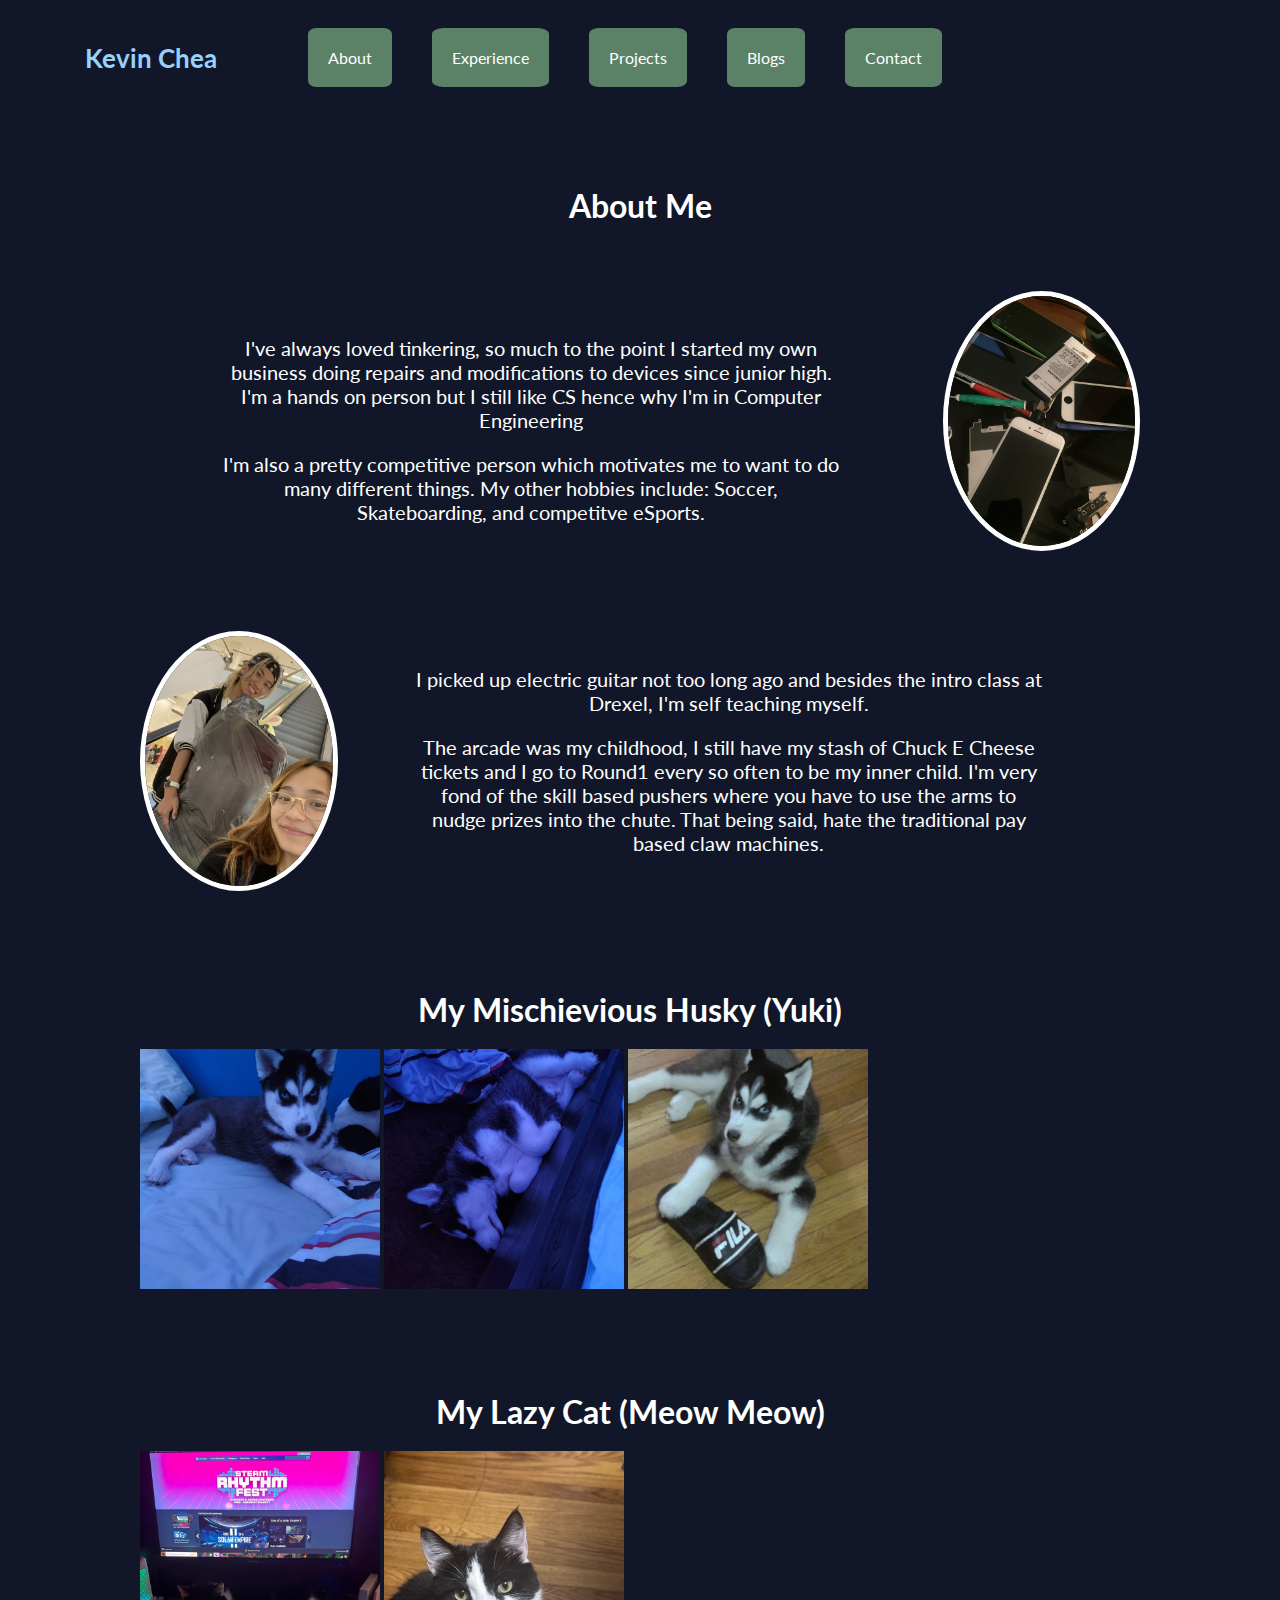
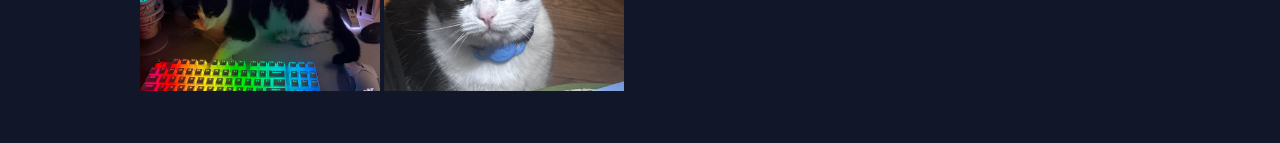
<file: public/classic/about.html>
<!DOCTYPE html>

<html>
    <meta http-equiv='cache-control' content='no-cache'> 
    <meta http-equiv='expires' content='0'> 
    <meta http-equiv='pragma' content='no-cache'>
    <meta name="viewport" content="width=device-width, initial-scale=1" />

    <link rel="stylesheet" href="style.css">
    <link rel="preconnect" href="https://fonts.googleapis.com">
    <link rel="preconnect" href="https://fonts.gstatic.com" crossorigin>
    <link href="https://fonts.googleapis.com/css2?family=Lato&display=swap" rel="stylesheet">

    <div class="header">
        <a href="index.html" class="home"><h6>&nbsp&nbsp&nbsp&nbsp&nbsp&nbsp&nbsp Kevin Chea</h6></a>

        <!--TAGS-->
        <div class="wrapper">
            <a href="about.html" class="tag">About</a>
            <a href="experience.html" class="tag">Experience</a>
            <a href="projects.html" class="tag">Projects</a>
            <a href="blog.html" class="tag">Blogs</a>
            <a href="contact.html" class="tagcontact">Contact</a>
        </div>
        <div class="spacer"></div> <!-- Invisible spacer -->
    </div>
    <br><br><br>


    <body>
        <h1>About Me</h1>

        <div class="content-area">
            <div class="text-section">
                <br>
                <h3>I've always loved tinkering, so much to the point I started my own business doing repairs and modifications to devices since junior high. I'm a hands on person but I still like CS hence why I'm in Computer Engineering</h3>
                <h3>I'm also a pretty competitive person which motivates me to want to do many different things. My other hobbies include: Soccer, Skateboarding, and competitve eSports.</h3>
            </div>
            <img src="images/phoneMods.jpg" class="circle">
        </div>
        <div class="content-area">
            <img src="images/round1win1.jpg" class="circle">
            <div class="text-section">
                <h3>I picked up electric guitar not too long ago and besides the intro class at Drexel, I'm self teaching myself.</h3>
                <h3>The arcade was my childhood, I still have my stash of Chuck E Cheese tickets and I go to Round1 every so often to be my inner child. I'm very fond of the skill based pushers where you have to use the arms to nudge prizes into the chute. That being said, hate the traditional pay based claw machines.</h3>
            </div>
        </div>
        <div class="content-area">
            <div class="text-section">
                <h1>My Mischievious Husky (Yuki)</h1>
                <img src="images/yuki1.jpg" class="center">
                <img src="images/yuki2.jpg" class="center">
                <img src="images/yuki3.jpg" class="center">                

            </div>
        </div>
                <div class="content-area">
            <div class="text-section">
                <h1>My Lazy Cat (Meow Meow)</h1>
                <img src="images/cat1.jpg" class="center">
                <img src="images/cat2.jpg" class="center">           

            </div>
        </div>
    </body>
</html>
</file>
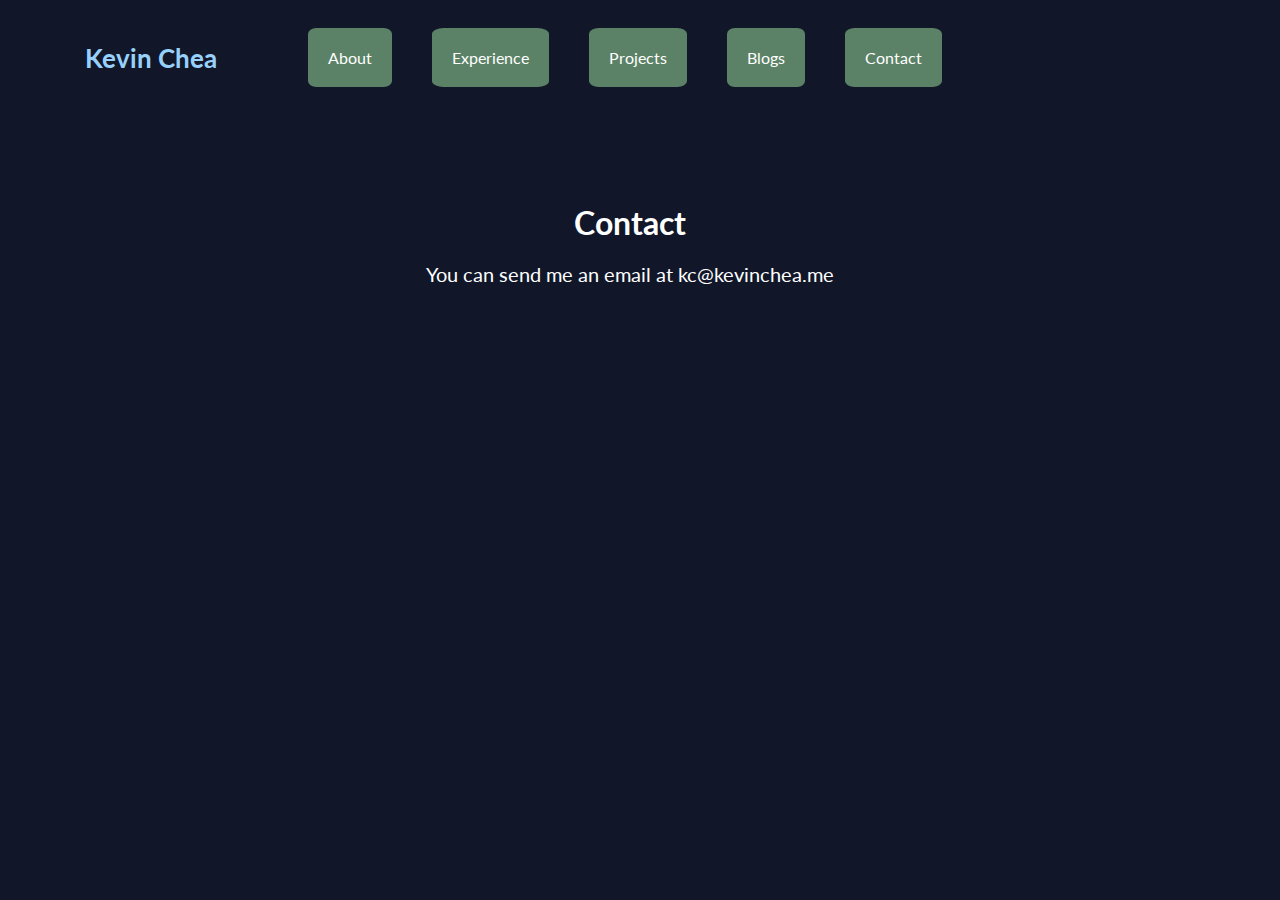
<file: public/classic/contact.html>
<!DOCTYPE html>

<html>
    <meta http-equiv='cache-control' content='no-cache'> 
    <meta http-equiv='expires' content='0'> 
    <meta http-equiv='pragma' content='no-cache'>
    <meta name="viewport" content="width=device-width, initial-scale=1" />

    <link rel="stylesheet" href="style.css">
    <link rel="preconnect" href="https://fonts.googleapis.com">
    <link rel="preconnect" href="https://fonts.gstatic.com" crossorigin>
    <link href="https://fonts.googleapis.com/css2?family=Lato&display=swap" rel="stylesheet">

    <div class="header">
        <a href="index.html" class="home"><h6>&nbsp&nbsp&nbsp&nbsp&nbsp&nbsp&nbsp Kevin Chea</h6></a>

        <!--TAGS-->
        <div class="wrapper">
            <a href="about.html" class="tag">About</a>
            <a href="experience.html" class="tag">Experience</a>
            <a href="projects.html" class="tag">Projects</a>
            <a href="blog.html" class="tag">Blogs</a>
            <a href="contact.html" class="tagcontact">Contact</a>
        </div>
        <div class="spacer"></div> <!-- Invisible spacer -->
    </div>
    <br><br>

    <body>
        <div class="content-area">
            <div class="text-section">
                <h1>Contact</h1>

                <h3>You can send me an email at kc@kevinchea.me</h3>
            </div>
        </div>
    </body>
</html>
</file>
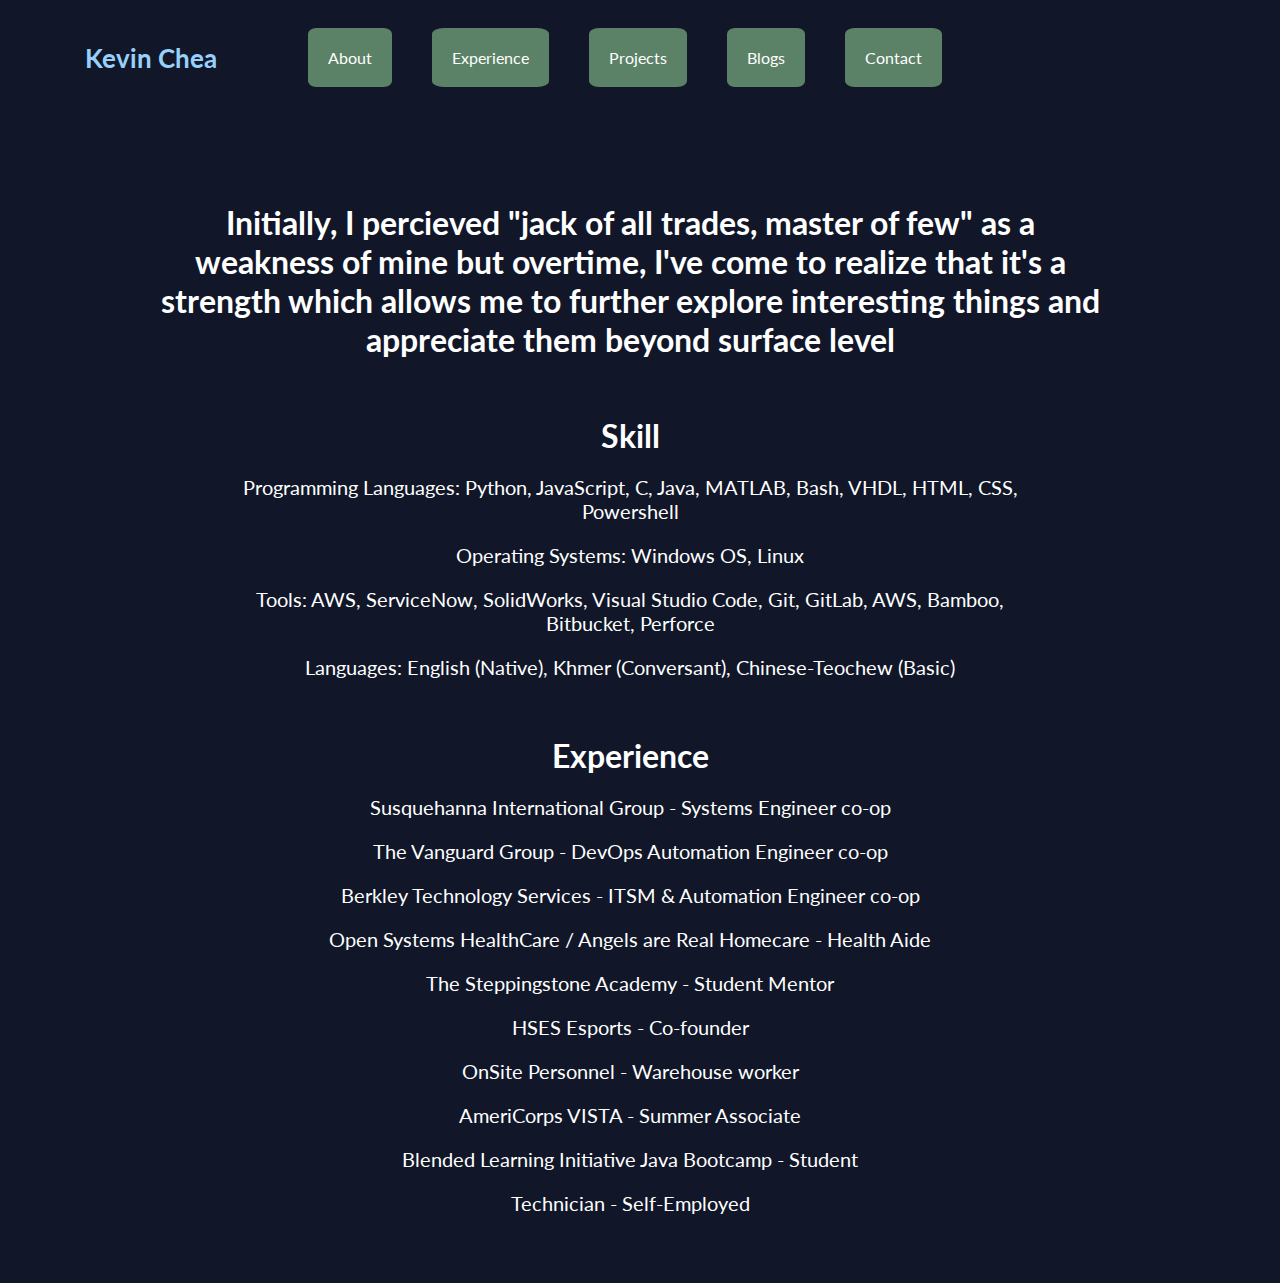
<file: public/classic/experience.html>
<!DOCTYPE html>

<html>
    <meta http-equiv='cache-control' content='no-cache'> 
    <meta http-equiv='expires' content='0'> 
    <meta http-equiv='pragma' content='no-cache'>
    <meta name="viewport" content="width=device-width, initial-scale=1" />

    <link rel="stylesheet" href="style.css">
    <link rel="preconnect" href="https://fonts.googleapis.com">
    <link rel="preconnect" href="https://fonts.gstatic.com" crossorigin>
    <link href="https://fonts.googleapis.com/css2?family=Lato&display=swap" rel="stylesheet">

    <div class="header">
        <a href="index.html" class="home"><h6>&nbsp&nbsp&nbsp&nbsp&nbsp&nbsp&nbsp Kevin Chea</h6></a>

        <!--TAGS-->
        <div class="wrapper">
            <a href="about.html" class="tag">About</a>
            <a href="experience.html" class="tag">Experience</a>
            <a href="projects.html" class="tag">Projects</a>
            <a href="blog.html" class="tag">Blogs</a>
            <a href="contact.html" class="tagcontact">Contact</a>
        </div>
        <div class="spacer"></div> <!-- Invisible spacer -->
    </div>
    <br><br>
    
    <body>
        <div class="content-area">
            <div class="text-section">


                <h1>Initially, I percieved "jack of all trades, master of few" as a weakness of mine but overtime, I've come to realize that it's a strength which allows me to further explore interesting things and appreciate them beyond surface level</h1>
                <br>
                <h1>Skill</h1>

                <h3>Programming Languages: Python, JavaScript, C, Java, MATLAB, Bash, VHDL, HTML, CSS, Powershell</h3>
                <h3>Operating Systems: Windows OS, Linux</h3>
                <h3>Tools: AWS, ServiceNow, SolidWorks, Visual Studio Code, Git, GitLab, AWS, Bamboo, Bitbucket, Perforce</h3>
                <h3>Languages: English (Native), Khmer (Conversant), Chinese-Teochew (Basic)</h3>
            
                <br>
                <h1>Experience</h1>
                <h3>Susquehanna International Group - Systems Engineer co-op</h3>
                <h3>The Vanguard Group - DevOps Automation Engineer co-op</h3>
                <h3>Berkley Technology Services - ITSM & Automation Engineer co-op</h3>
                <h3>Open Systems HealthCare / Angels are Real Homecare - Health Aide</h3>
                <h3>The Steppingstone Academy - Student Mentor</h3>
                <h3>HSES Esports - Co-founder</h3>
                <h3>OnSite Personnel - Warehouse worker</h3>
                <h3>AmeriCorps VISTA - Summer Associate</h3>
                <h3>Blended Learning Initiative Java Bootcamp - Student</h3>
                <h3>Technician - Self-Employed</h3>
            </div>
        </div>
    </body>
</html>
</file>
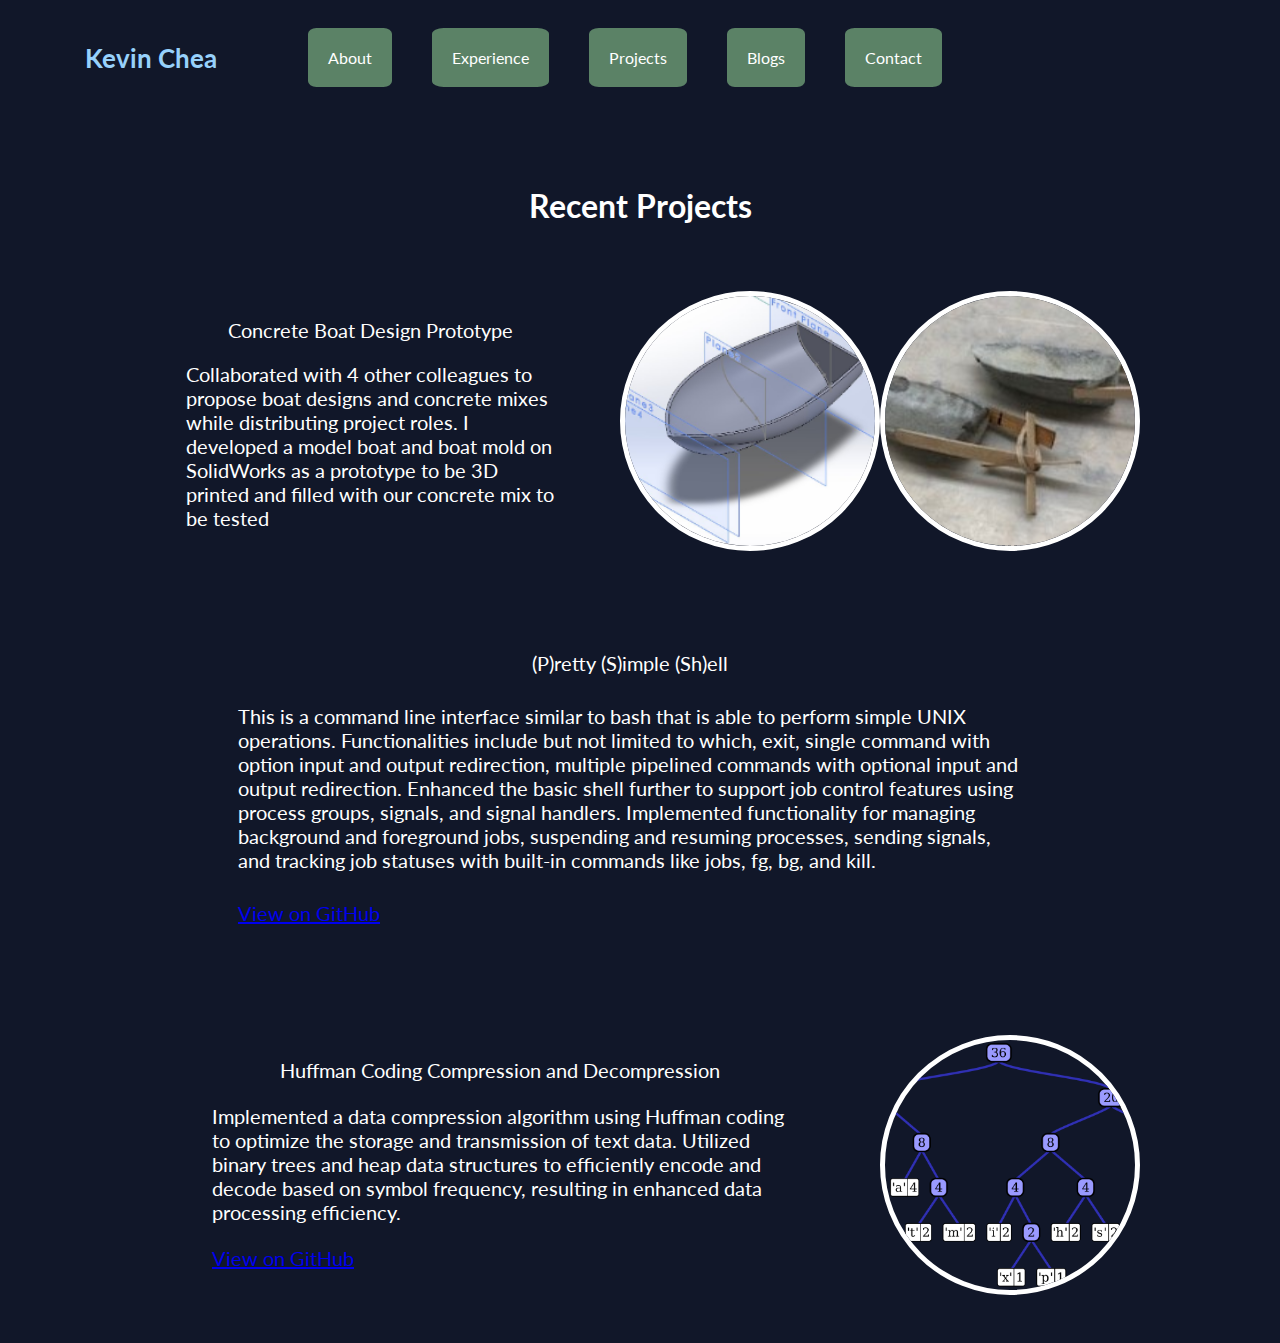
<file: public/classic/projects.html>
<!DOCTYPE html>

<html>
    <meta http-equiv='cache-control' content='no-cache'> 
    <meta http-equiv='expires' content='0'> 
    <meta http-equiv='pragma' content='no-cache'>
    <meta name="viewport" content="width=device-width, initial-scale=1" />

    <link rel="stylesheet" href="style.css">
    <link rel="preconnect" href="https://fonts.googleapis.com">
    <link rel="preconnect" href="https://fonts.gstatic.com" crossorigin>
    <link href="https://fonts.googleapis.com/css2?family=Lato&display=swap" rel="stylesheet">

    <div class="header">
        <a href="index.html" class="home"><h6>&nbsp&nbsp&nbsp&nbsp&nbsp&nbsp&nbsp Kevin Chea</h6></a>

        <!--TAGS-->
        <div class="wrapper">
            <a href="about.html" class="tag">About</a>
            <a href="experience.html" class="tag">Experience</a>
            <a href="projects.html" class="tag">Projects</a>
            <a href="blog.html" class="tag">Blogs</a>
            <a href="contact.html" class="tagcontact">Contact</a>
        </div>
        <div class="spacer"></div> <!-- Invisible spacer -->
    </div>
    <br><br><br>

    <h1>Recent Projects</h1>

    <div class="content-area">
        <div class="text-section">
            <h3>Concrete Boat Design Prototype</h3>
            <h2> Collaborated with 4 other colleagues to propose boat designs and concrete mixes while distributing project roles. I developed a model boat and boat mold on SolidWorks as a prototype to be 3D printed and filled with our concrete mix to be tested</h2>
        </div>
        <img src="images/3dboat_model.png" class="circle">
        <img src="images/concreteboat.png" class="circle">
    </div>

    <div class="content-area">
        <div class="text-section">
            <h3>(P)retty (S)imple (Sh)ell</h3>
            <h2>This is a command line interface similar to bash that is able to perform simple UNIX operations.
                Functionalities include but not limited to which, exit, single command with option input and output redirection, multiple pipelined commands with optional input and output redirection.
                Enhanced the basic shell further to support job control features using process groups, signals, and signal handlers. Implemented functionality for managing background and foreground jobs, suspending and resuming processes, sending signals, and tracking job statuses with built-in commands like jobs, fg, bg, and kill.</h2>
            <!-- Link to GitHub project -->
            <h2><a href="https://github.com/kevchea/Projects/tree/main/Job%20Control" target="_blank">View on GitHub</a></h2>
        </div>
    </div>

    <div class="content-area">
        <div class="text-section">
            <h3>Huffman Coding Compression and Decompression</h3>
            <h2> Implemented a data compression algorithm using Huffman coding to optimize the storage and transmission of text data. Utilized binary trees and heap data structures to efficiently encode and decode based on symbol frequency, resulting in enhanced data processing efficiency.</h2>
            <!-- Link to GitHub project -->
            <h2><a href="https://github.com/kevchea/Projects/tree/main/HuffmanEncoderDecoder" target="_blank">View on GitHub</a></h2>
        </div>
        <img src="images/Huffman_tree_2.svg.png" class="circle">
    </div>
</html>
</file>
<file: style.css>
body {
    background-color:#111729;
}

.header {
    display: flex;
    align-items: center;
    justify-content: space-between;
}

h1 {
    text-align: center;
    font-size: 75px;
    font-family: 'Lato', sans-serif;
    margin-top: 10%;
    color: white;
}

h2 {
    text-align: center;
    font-size: 35px;
    font-family: 'Lato', sans-serif;
    margin: 2%;
    color: white;
}

/* name */

h3 {
    font-size: 25px;
    font-family: 'Lato', sans-serif;
    margin: 3%;
    margin-left: 10%;
    margin-right: 10%;
    color: #97D1FB;
    text-align: left;
}


h4 {
    font-size: 20px;
    font-family: 'Lato', sans-serif;
    color: white;
}

p{
    font-family: 'Lato', sans-serif;
    font-size: 20px;
    margin: 5%;
}

#wrapper {
    display: flex;
    justify-content: center;
    padding: 2%;
  }

.home {
    white-space: nowrap; /* Prevents the text from wrapping */
    text-decoration: none; /* Removes underline from the link */
    color: #97D1FB;
    display: inline; /* Ensures the h3 doesn't force a new line */
    margin-right: 20px; /* Adjust as needed */
}
.tag {
    background-color: #5B8266;
    color: hsl(0, 0%, 100%);
    text-decoration: none;
    display: inline-block;
    text-align: center;
    justify-content: center;  
    align-items: center;  
    display:inline;
    margin:20px;
    border-radius: 10%;
    font-size: 16px;
    font-family: 'Lato', sans-serif;
    padding: 20px;
    box-shadow: #003835, ;
}

.tag:hover{
    background-color: #3E6259;
    color:white;
    justify-content: center;  
    align-items: center;  
    display:inline;
}

.content-area {
    margin-left: 10%;
    text-align: left;
}
</file>
<file: public/classic/style.css>
body {
    background-color:#111729;
}

.header {
    display: flex;
    align-items: center;
    justify-content: space-between;
}

.wrapper {
    display: flex;
    align-items: center;
    padding: 0%;
  }


.home {
    white-space: nowrap; /* Prevents the text from wrapping */
    text-decoration: none; /* Removes underline from the link */
    color: #97D1FB;
    display: inline; /* Ensures the h3 doesn't force a new line */
    text-align: left;
    font-size: 26px;
    font-family: 'Lato', sans-serif;
    margin: 2%;
}
.tag {
    background-color: #5B8266;
    color: hsl(0, 0%, 100%);
    text-decoration: none;
    display: inline-block;
    text-align: center;
    justify-content: center;  
    align-items: center;  
    display:inline;
    margin:20px;
    border-radius: 10%;
    font-size: 16px;
    font-family: 'Lato', sans-serif;
    padding: 20px;
    box-shadow: #003835, ;
}

.tagcontact {
    background-color: #5B8266;
    color: hsl(0, 0%, 100%);
    text-decoration: none;
    display: inline-block;
    text-align: center;
    justify-content: center;  
    align-items: center;  
    display:inline;
    margin:20px;
    border-radius: 10%;
    font-size: 16px;
    font-family: 'Lato', sans-serif;
    padding: 20px;
    box-shadow: #003835, ;
}
.tag:hover{
    background-color: #3E6259;
    color:white;
    justify-content: center;  
    align-items: center;  
    display:inline;
}

.tagcontact:hover{
    background-color: #3E6259;
    color:white;
    justify-content: center;  
    align-items: center;  
    display:inline;
}

.content-area {
    margin-left: 10%; /* Indents the content towards the middle */
    text-align: left; /* Ensures content is left-aligned */
    color: white; /* Sets the text color to white, assuming you want to keep consistent with your site's theme */
}

.spacer {
    width: 260px;
}

h1 {
    text-align: center;
    font-size: 32px;
    font-family: 'Lato', sans-serif;
    margin: 2%;
    color: white;
    
}


h2{
    font-size: 20px;
    font-family: 'Lato', sans-serif;
    margin: 3%;
    margin-left: 10%;
    margin-right: 10%;
    text-align: left;
    color: white;
    font-weight: normal;

}

h3 {
    font-size: 20px;
    font-family: 'Lato', sans-serif;
    margin-left: 10%;
    margin-right: 10%;
    text-align: center;
    color: white;
    font-weight: normal;


}

h4 {
    font-size: 24px;
    font-family: 'Lato', sans-serif;
    margin-left: 10%;
    margin-right: 10%;
    text-align: center;
    color: white;

}

h5 {
    white-space: nowrap; /* Prevents the text from wrapping */
    text-decoration: none;
    color: white;
    display: inline; /* Ensures the h3 doesn't force a new line */
    text-align: left;
    font-size: 18px;
    font-family: 'Lato', sans-serif;
    margin: 2%;
}

h6 {
    white-space: nowrap; /* Prevents the text from wrapping */
    text-decoration: none; /* Removes underline from the link */
    color: #97D1FB;
    display: inline; /* Ensures the h3 doesn't force a new line */
    text-align: left;
    font-size: 26px;
    font-family: 'Lato', sans-serif;
    margin: 2%;
}

.content-area {
    display: flex;
    align-items: center;
    padding: 40px; /* Spacing around the content */
    max-width: 1000px; /* Or your preferred width */
    margin: auto; /* Center the content area if less than 100% width */
}

.text-section {
    flex-grow: 1;
    margin-right: 20px; /* Spacing between text and image */
}

.circle {
    width: 250px; /* Size of the image */
    height: 250px; /* Maintain aspect ratio for a circle */
    border-radius: 50%; /* Creates a circle shape */
    object-fit: cover; /* Ensures the image covers the area without distortion */
    border: 5px solid white; /* Optional: adds a border around the image */
}

.center {
    width: 240px; /* Size of the image */
    height: 240px; /* Maintain aspect ratio for a circle */
    object-fit: cover; /* Ensures the image covers the area without distortion */
    margin-left: auto;
    margin-right: auto;
}

.blog {
    width: 250px; /* Size of the image */
    height: 250px; /* Maintain aspect ratio for a circle */
    object-fit: cover; /* Ensures the image covers the area without distortion */
    margin-left: auto;
    margin-right: auto;
    justify-content: center;
    align-items: center;
    margin: 10px; /* Adds space around the images */

}

.blog-area {
    display: flex;
    flex-direction: column;
    align-items: center;
    justify-content: center;
}

.menu-btn {
    display: none;
}


@media (max-width: 768px) {

  /* Header + Nav */
  .header { 
    flex-wrap: wrap; 
    gap: 8px; 
    padding: 8px 12px;
  }
  .home { font-size: 22px; }
  .wrapper { 
    display: flex;           /* allow wrapping of nav items */
    flex-wrap: wrap; 
    gap: 8px;
    width: 100%;
    justify-content: center;
  }
  .spacer { width: 0; display: none; }

  /* Content area stacks instead of side-by-side */
  .content-area { 
    flex-direction: column; 
    align-items: center; 
    padding: 20px;
    margin: 0 auto; 
  }
  .text-section { 
    margin: 0 0 16px 0; 
  }

  /* Images scale fluidly */
  .circle {               /* keep circular avatars */
    width: 60vw;
    height: 60vw;         /* maintain circle by equal width/height */
    max-width: 320px;
    max-height: 320px;
  }
  .center, .blog {        /* rectangular media */
    width: 90vw;
    height: auto;         /* preserve aspect ratio */
    border-radius: 12px;  /* small rounding looks nicer on mobile */
  }

  /* Text margins + alignment */
  h2, h3, h4, h5 {
    margin-left: 0;
    margin-right: 0;
    text-align: left;
  }
}

@media (max-width: 480px) {
  .home { font-size: 20px; }
  .tag, .tagcontact { font-size: 13px; padding: 8px 12px; }
  .circle { width: 70vw; height: 70vw; }
}

.sc-right-nav {
  position: absolute;
  top: 80vh;
  left: 65vw;
  display: flex;
  align-items: center;
  gap: 6px;
  transform: translateX(-40px) rotate(-20deg);
  animation: sc-right-nav-pop 0.38s cubic-bezier(0.22,1,0.36,1) both;
}

.sc-nav-btn {
  font-family: 'Bebas Neue', sans-serif;
  font-size: 40px;
  letter-spacing: 3px;
  color: #fff;
  -webkit-text-stroke: 2px #000;
  padding: 0 6px;
  cursor: pointer;
}

.sc-nav-arrow {
  font-family: 'Bebas Neue', sans-serif;
  font-size: 22px;
  color: #c4001a;
}

.sc-nav-arrow.left  { animation: sc-arrow-left 0.8s infinite; }
.sc-nav-arrow.right { animation: sc-arrow-right 0.8s infinite; }

@keyframes sc-arrow-left {
  50% { transform: translateX(-5px); opacity: 0.4; }
}
@keyframes sc-arrow-right {
  50% { transform: translateX(5px); opacity: 0.4; }
}
@keyframes sc-right-nav-pop {
  0% { opacity: 0; transform: scale(0.5); }
  100% { opacity: 1; transform: scale(1); }
}

@media (max-width: 768px) {
  .sc-right-nav {
    top: 3vh;
    left: 66vw;
    gap: 0px;
    transform: translateX(-50%) rotate(0deg);
  }

  .sc-nav-btn {
    font-size: 18px;
    letter-spacing: 0px;
    -webkit-text-stroke: 1px #000;
  }

  .sc-nav-arrow {
    font-size: 14px;
  }

  @keyframes sc-right-nav-pop {
    0% {
      opacity: 0;
      transform: translateX(-50%) rotate(0deg) scale(0.55) translateY(-10px);
    }
    65% {
      opacity: 1;
      transform: translateX(-50%) rotate(0deg) scale(1.1) translateY(2px);
    }
    100% {
      opacity: 1;
      transform: translateX(-50%) rotate(0deg) scale(1) translateY(0);
    }
  }
}
</file>
<file: style_patched.css>
body {
    background-color:#111729;
}

.header {
    display: flex;
    align-items: center;
    justify-content: space-between;
}

.wrapper {
    display: flex;
    align-items: center;
    padding: 0%;
  }


.home {
    white-space: nowrap; /* Prevents the text from wrapping */
    text-decoration: none; /* Removes underline from the link */
    color: #97D1FB;
    display: inline; /* Ensures the h3 doesn't force a new line */
    text-align: left;
    font-size: 26px;
    font-family: 'Lato', sans-serif;
    margin: 2%;
}
.tag {
    background-color: #5B8266;
    color: hsl(0, 0%, 100%);
    text-decoration: none;
    display: inline-block;
    text-align: center;
    justify-content: center;  
    align-items: center;  
    display:inline;
    margin:20px;
    border-radius: 10%;
    font-size: 16px;
    font-family: 'Lato', sans-serif;
    padding: 20px;
    box-shadow: #003835, ;
}

.tagcontact {
    background-color: #5B8266;
    color: hsl(0, 0%, 100%);
    text-decoration: none;
    display: inline-block;
    text-align: center;
    justify-content: center;  
    align-items: center;  
    display:inline;
    margin:20px;
    border-radius: 10%;
    font-size: 16px;
    font-family: 'Lato', sans-serif;
    padding: 20px;
    box-shadow: #003835, ;
}
.tag:hover{
    background-color: #3E6259;
    color:white;
    justify-content: center;  
    align-items: center;  
    display:inline;
}

.tagcontact:hover{
    background-color: #3E6259;
    color:white;
    justify-content: center;  
    align-items: center;  
    display:inline;
}

.content-area {
    margin-left: 10%; /* Indents the content towards the middle */
    text-align: left; /* Ensures content is left-aligned */
    color: white; /* Sets the text color to white, assuming you want to keep consistent with your site's theme */
}

.spacer {
    width: 260px;
}

@media (max-width: 1024px) {

    .tagcontact {
        padding: 5px; /* Reduce padding to save space */
        margin: 2px; /* Reduce margin to save space */
        display: none;
    }
}

h1 {
    text-align: center;
    font-size: 32px;
    font-family: 'Lato', sans-serif;
    margin: 2%;
    color: white;
    
}


h2{
    font-size: 20px;
    font-family: 'Lato', sans-serif;
    margin: 3%;
    margin-left: 10%;
    margin-right: 10%;
    text-align: left;
    color: white;
    font-weight: normal;

}

h3 {
    font-size: 20px;
    font-family: 'Lato', sans-serif;
    margin-left: 10%;
    margin-right: 10%;
    text-align: center;
    color: white;
    font-weight: normal;


}

h4 {
    font-size: 24px;
    font-family: 'Lato', sans-serif;
    margin-left: 10%;
    margin-right: 10%;
    text-align: center;
    color: white;

}

h5 {
    white-space: nowrap; /* Prevents the text from wrapping */
    text-decoration: none;
    color: white;
    display: inline; /* Ensures the h3 doesn't force a new line */
    text-align: left;
    font-size: 18px;
    font-family: 'Lato', sans-serif;
    margin: 2%;
}

h6 {
    white-space: nowrap; /* Prevents the text from wrapping */
    text-decoration: none; /* Removes underline from the link */
    color: #97D1FB;
    display: inline; /* Ensures the h3 doesn't force a new line */
    text-align: left;
    font-size: 26px;
    font-family: 'Lato', sans-serif;
    margin: 2%;
}

.content-area {
    display: flex;
    align-items: center;
    padding: 40px; /* Spacing around the content */
    max-width: 1000px; /* Or your preferred width */
    margin: auto; /* Center the content area if less than 100% width */
}

.text-section {
    flex-grow: 1;
    margin-right: 20px; /* Spacing between text and image */
}

.circle {
    width: 250px; /* Size of the image */
    height: 250px; /* Maintain aspect ratio for a circle */
    border-radius: 50%; /* Creates a circle shape */
    object-fit: cover; /* Ensures the image covers the area without distortion */
    border: 5px solid white; /* Optional: adds a border around the image */
}

.center {
    width: 240px; /* Size of the image */
    height: 240px; /* Maintain aspect ratio for a circle */
    object-fit: cover; /* Ensures the image covers the area without distortion */
    margin-left: auto;
    margin-right: auto;
}

.blog {
    width: 250px; /* Size of the image */
    height: 250px; /* Maintain aspect ratio for a circle */
    object-fit: cover; /* Ensures the image covers the area without distortion */
    margin-left: auto;
    margin-right: auto;
    justify-content: center;
    align-items: center;
    margin: 10px; /* Adds space around the images */

}

.blog-area {
    display: flex;
    flex-direction: column;
    align-items: center;
    justify-content: center;
}

/* --- Added by ChatGPT: base tweaks for optional hamburger button --- */
.menu-btn {
    display: none;
}


/* --- Added by ChatGPT: responsive/mobile layout fixes --- */
@media (max-width: 768px) {

  /* Header + Nav */
  .header { 
    flex-wrap: wrap; 
    gap: 8px; 
    padding: 8px 12px;
  }
  .home { font-size: 22px; }
  .wrapper { 
    display: flex;           /* allow wrapping of nav items */
    flex-wrap: wrap; 
    gap: 8px;
    width: 100%;
    justify-content: center;
  }
  .tag, .tagcontact {
    padding: 10px 14px;
    margin: 4px;
    border-radius: 12px;
    font-size: 14px;
  }
  .spacer { width: 0; display: none; }

  /* Content area stacks instead of side-by-side */
  .content-area { 
    flex-direction: column; 
    align-items: center; 
    padding: 20px;
    margin: 0 auto; 
  }
  .text-section { 
    margin: 0 0 16px 0; 
  }

  /* Images scale fluidly */
  .circle {               /* keep circular avatars */
    width: 60vw;
    height: 60vw;         /* maintain circle by equal width/height */
    max-width: 320px;
    max-height: 320px;
  }
  .center, .blog {        /* rectangular media */
    width: 90vw;
    height: auto;         /* preserve aspect ratio */
    border-radius: 12px;  /* small rounding looks nicer on mobile */
  }

  /* Text margins + alignment */
  h2, h3, h4, h5 {
    margin-left: 0;
    margin-right: 0;
    text-align: left;
  }
}

@media (max-width: 480px) {
  .home { font-size: 20px; }
  .tag, .tagcontact { font-size: 13px; padding: 8px 12px; }
  .circle { width: 70vw; height: 70vw; }
}
</file>
